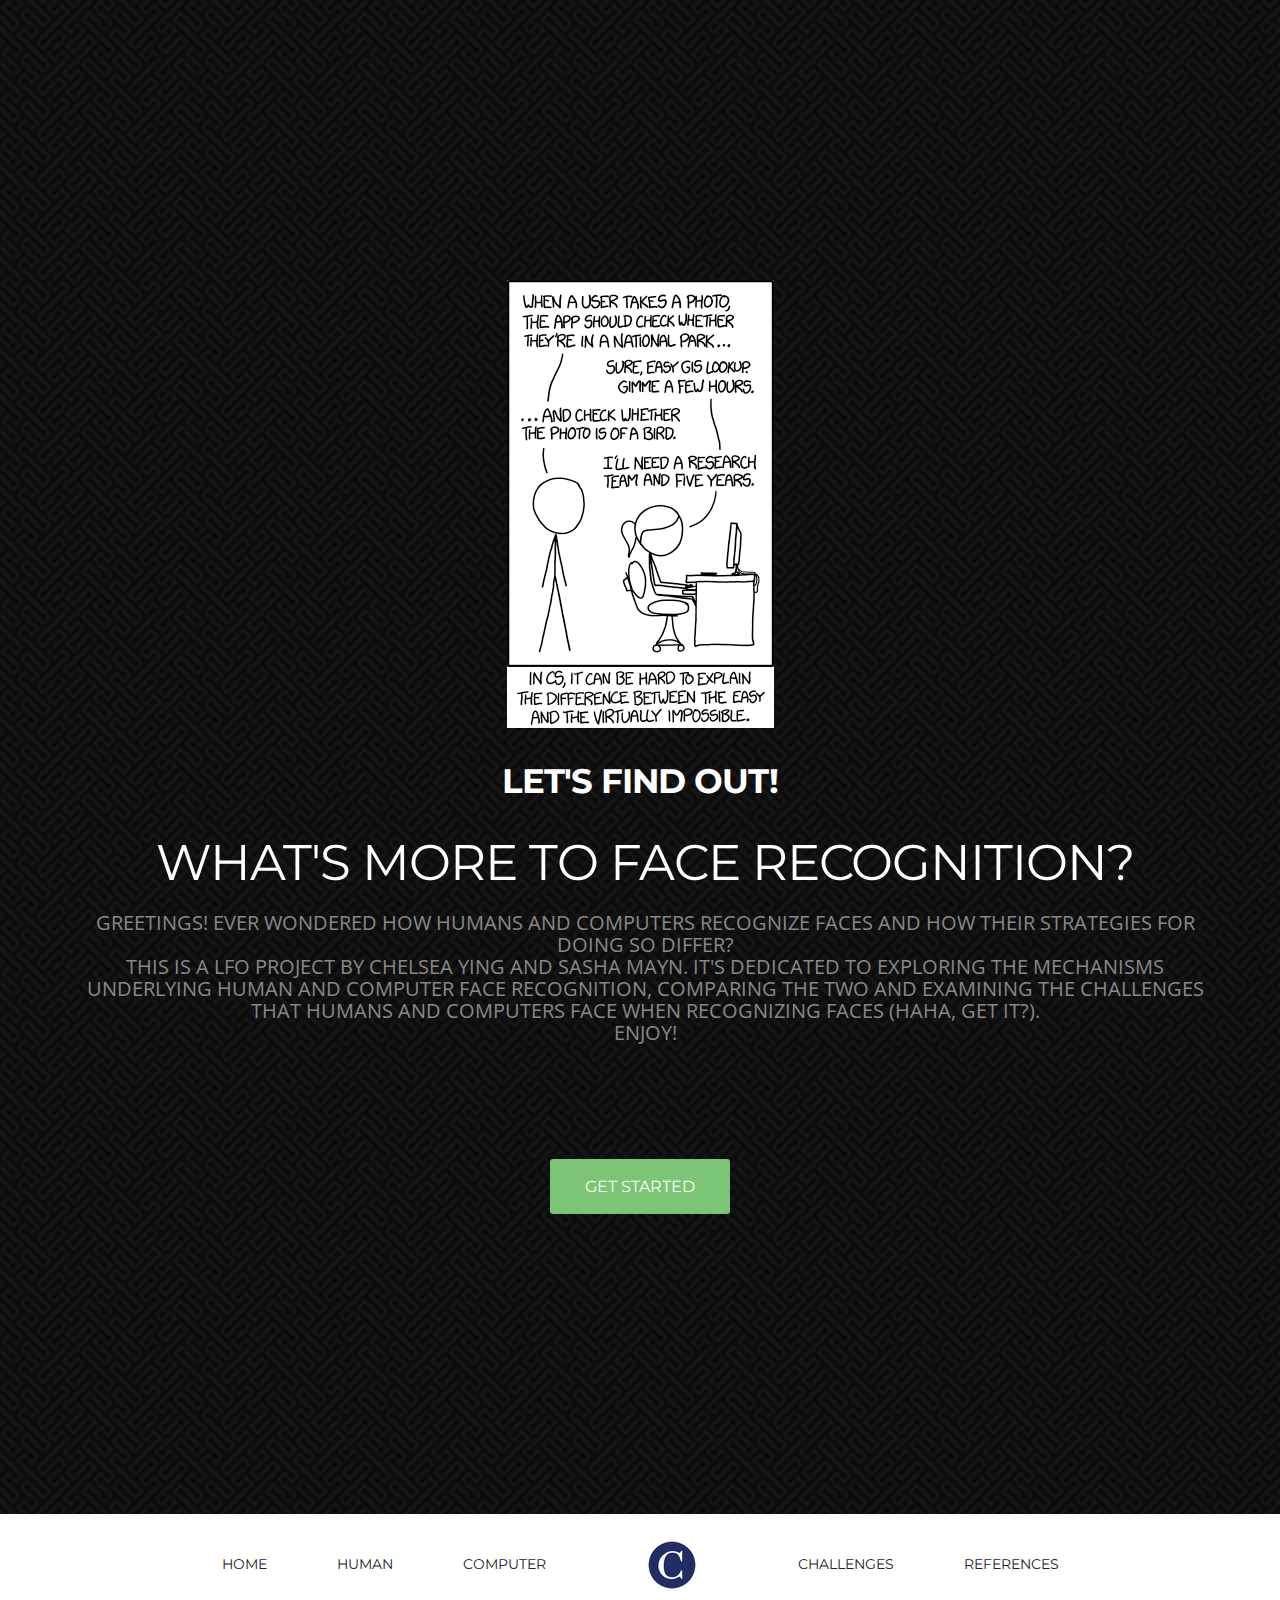
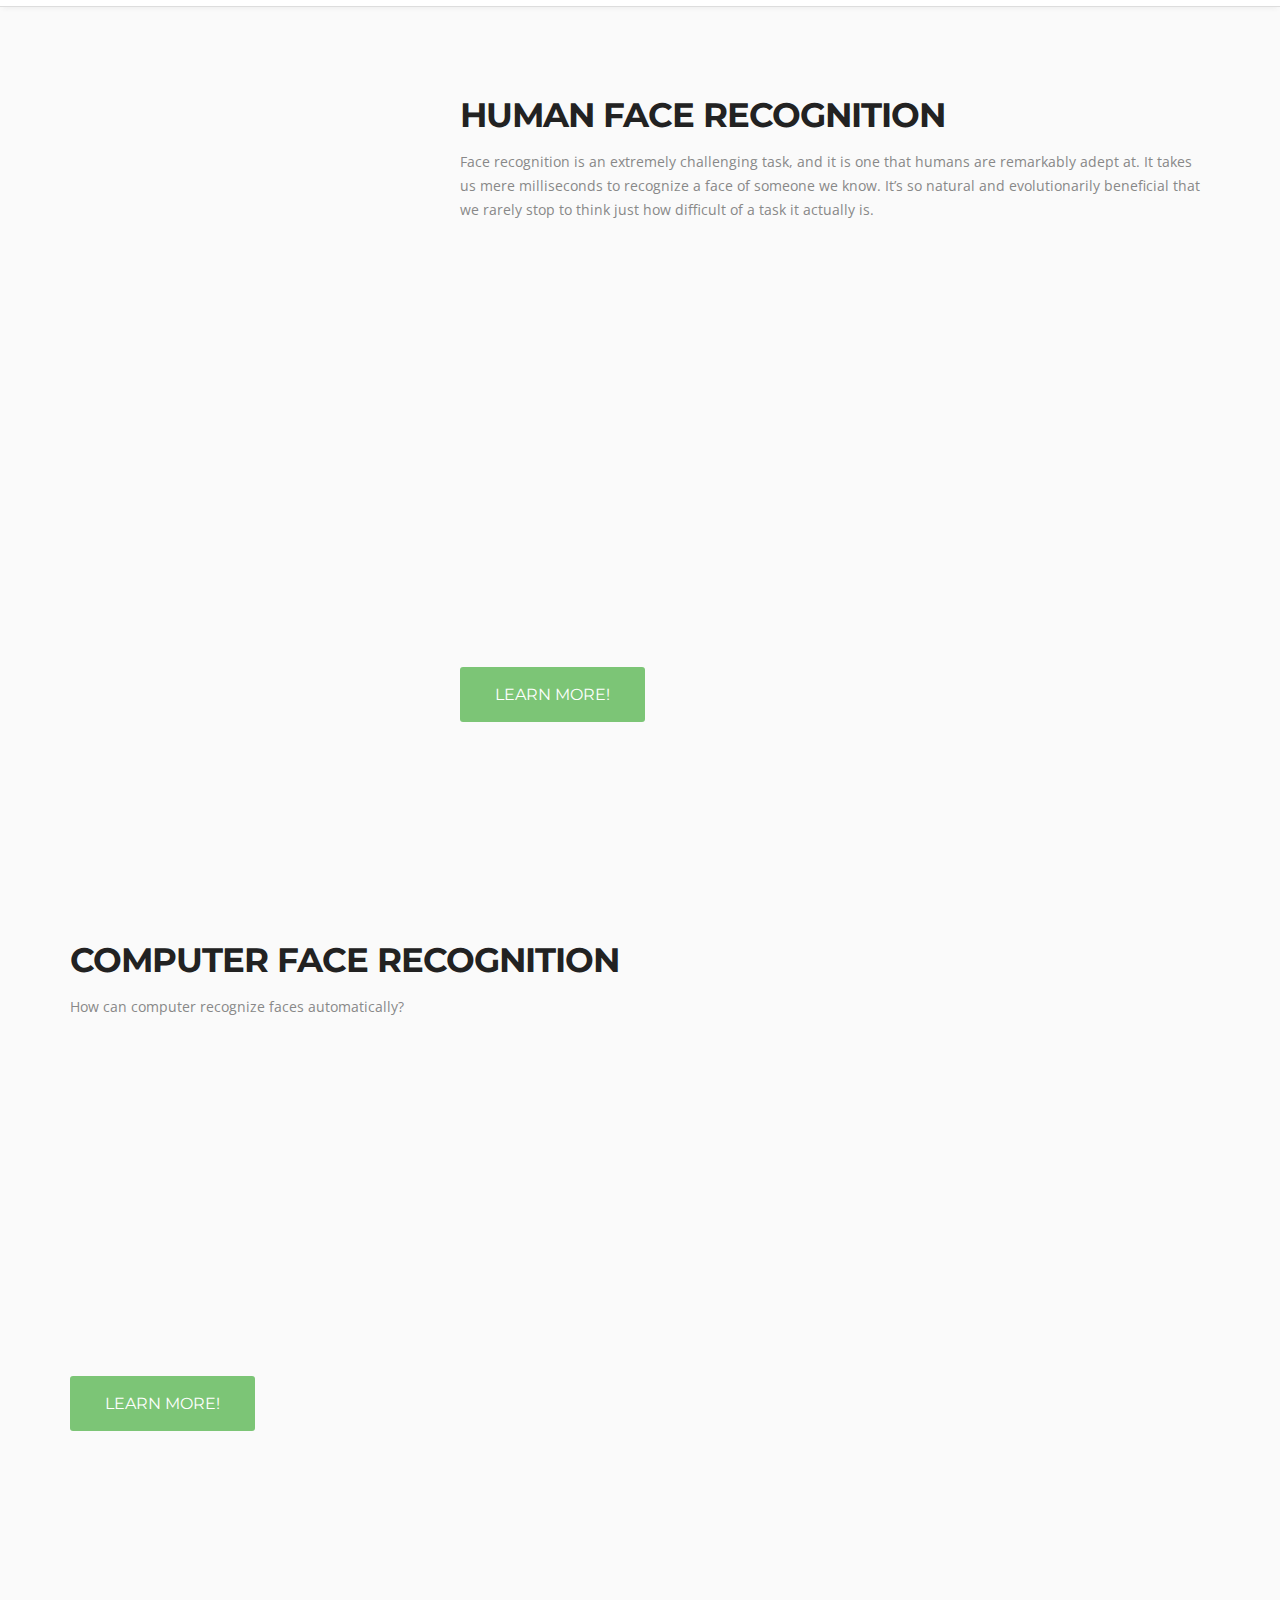
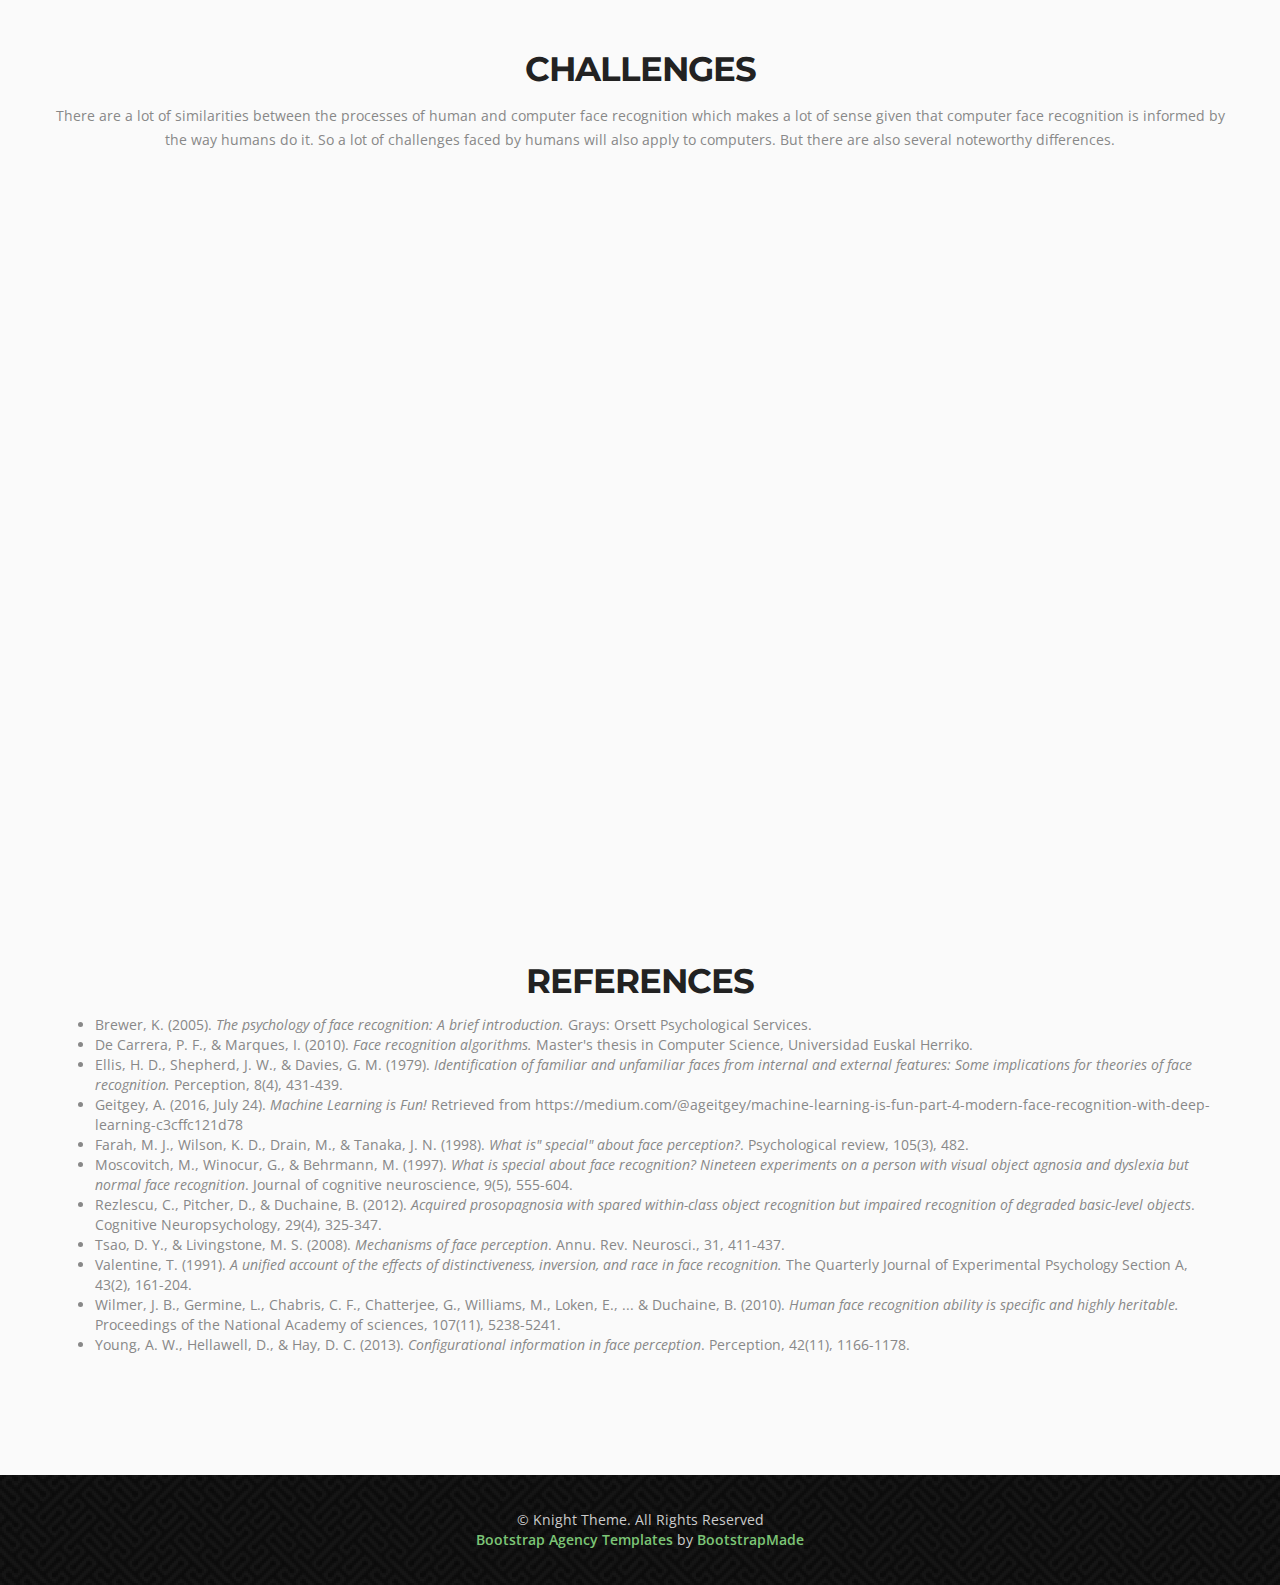
<file: index.html>
<!doctype html>
<html>

<head>
	<meta charset="utf-8">
	<meta name="viewport" content="width=device-width, maximum-scale=1">

	<title>LFO! - Face Recognition</title>
	<link rel="icon" href="favicon.png" type="image/png">
	<link rel="shortcut icon" href="favicon.ico" type="img/x-icon">

	<link href='https://fonts.googleapis.com/css?family=Montserrat:400,700' rel='stylesheet' type='text/css'>
	<link href='https://fonts.googleapis.com/css?family=Open+Sans:400,300,800italic,700italic,600italic,400italic,300italic,800,700,600' rel='stylesheet' type='text/css'>

	<link href="css/bootstrap.css" rel="stylesheet" type="text/css">
	<link href="css/style.css" rel="stylesheet" type="text/css">
	<link href="css/font-awesome.css" rel="stylesheet" type="text/css">
	<link href="css/responsive.css" rel="stylesheet" type="text/css">
	<link href="css/magnific-popup.css" rel="stylesheet" type="text/css">
	<link href="css/animate.css" rel="stylesheet" type="text/css">

	<script type="text/javascript" src="js/jquery.1.8.3.min.js"></script>
	<script type="text/javascript" src="js/bootstrap.js"></script>
	<script type="text/javascript" src="js/jquery-scrolltofixed.js"></script>
	<script type="text/javascript" src="js/jquery.easing.1.3.js"></script>
	<script type="text/javascript" src="js/jquery.isotope.js"></script>
	<script type="text/javascript" src="js/wow.js"></script>
	<script type="text/javascript" src="js/classie.js"></script>
	<script type="text/javascript" src="js/magnific-popup.js"></script>
	<script src="contactform/contactform.js"></script>

	<!-- =======================================================
    Theme Name: Knight
    Theme URL: https://bootstrapmade.com/knight-free-bootstrap-theme/
    Author: BootstrapMade
    Author URL: https://bootstrapmade.com
	======================================================= -->

</head>

<body>
	<header class="header" id="header">
		<!--header-start-->
		<div class="container">
			<figure class="logo animated fadeInDown delay-07s" style="">
				<a href="#"><img src="img/tasks.png" alt=""></a>
			</figure>
			<h2 class="animated fadeInDown delay-07s" style="color: white;">Let's Find Out!</h2>
			<ul class="we-create animated fadeInUp delay-1s">
				<li><h1>What's more to face recognition?</h1></li><br>
				<li><h6 class="animated fadeInDown delay-07s" style="font-size: 20px;">Greetings! Ever wondered how humans and computers recognize faces and how their strategies for doing so differ?<br>
				This is a LFO project by Chelsea Ying and Sasha Mayn. It's dedicated to exploring the mechanisms underlying human and computer face recognition, comparing the two and examining the challenges that humans and computers face when recognizing faces (haha, get it?).<br> Enjoy!</h2></li>
			</ul>
			<a class="link animated fadeInUp delay-1s servicelink" href="#human">Get Started</a>
		</div>
	</header>
	
	<!--header-end-->
	
<nav class="main-nav-outer" id="test">
		<!--main-nav-start-->
		<div class="container">
			<ul class="main-nav">
				<li><a href="#header">Home</a></li>
				<li><a href="#human">Human</a></li>
				<li><a href="#computer">Computer</a></li>
				<li class="small-logo"><a href="#header"><img src="favicon.png" alt=""></a></li>
				<li><a href="#challenges">Challenges</a></li>
				<li><a href="#references">References</a></li>				
			</ul>
			<a class="res-nav_click" href="#"><i class="fa fa-bars"></i></a>
		</div>
</nav>
	<!--main-nav-end-->

		<section class="main-section alabaster" id="human">
		<!--main-section alabaster-start-->
		<div class="container">
			<div class="row">
				<figure class="col-lg-4 col-sm-3 wow fadeInLeft">
					<img src="img/human-eye.png" alt="">
				</figure>
				<div class="col-lg-8 col-sm-9 featured-work">
					<h2>Human Face Recognition</h2>
					<P class="padding-b">Face recognition is an extremely challenging task, and it is one that humans are remarkably adept at. It takes us mere milliseconds to recognize a face of someone we know. It’s so natural and evolutionarily beneficial that we rarely stop to think just how difficult of a task it actually is.

<br />
</P>
					<div class="featured-box">
						<div class="featured-box-col1 wow fadeInRight delay-02s">
							<i class="fa fa-gear"></i>
						</div>
						<div class="featured-box-col2 wow fadeInRight delay-02s">
							<h3>mechanisms of face recognition</h3>
							<p>Face recognition shares mechanisms with other types of visual recognition such as object and scene recognition, while others are specific to recognizing faces. </p>
						</div>
					</div>
					<div class="featured-box">
						<div class="featured-box-col1 wow fadeInRight delay-02s">
							<i class="fa fa-child"></i>
						</div>
						<div class="featured-box-col2 wow fadeInRight delay-02s">
							<h3>what is easy? what is hard?</h3>
							<p>A wide variety of studies explored the limits and challenges of human face recognition. It is easy for us to recognize an upright face but a lot harder to recognize a face that is upside down. Additionally, we perform poorly when asked to recognize a person based on some of their features (e.g., top half of their face.) </p>
						</div>
					</div>
					<div class="featured-box">
						<div class="featured-box-col1 wow fadeInRight delay-04s">
							<i class="fa fa-ellipsis-v"></i>
						</div>
						<div class="featured-box-col2 wow fadeInRight delay-04s">
							<h3>stages of human face recognition</h3>
							<p>According to Tsao&Livingstone, faces recognition face be divided into three stages: detection, measurement/categorization, and identification </p>
						</div>
					</div>
					<div class="featured-box">
						<div class="featured-box-col1 wow fadeInRight delay-06s">
							<i class="fa fa-users"></i>
						</div>
						<div class="featured-box-col2 wow fadeInRight delay-06s">
							<h3>individual differences</h3>
							<p>People differ vastly in their ability to recognize faces, from prosopagnosiacs to superrecognizers. Similarly, some faces are a lot easier to recognize than others</p>
						</div>
					</div>
					<a class="link animated fadeInUp delay-1s servicelink" href="human.html">Learn More!</a>
				</div>
			</div>
		</div>
	</section>
	<!--main-section alabaster-end-->

	<section class="main-section alabaster" id="computer">
		<!--main-section alabaster-start-->
		<div class="container">
			<div class="row">
				<div class="col-lg-8 col-sm-9 featured-work">
					<h2>Computer Face Recognition</h2>
					<P class="padding-b">How can computer recognize faces automatically? </P>
					<div class="featured-box">
						<div class="featured-box-col1 wow fadeInRight delay-02s">
							<i class="fa fa-picture-o"></i>
						</div>
						<div class="featured-box-col2 wow fadeInRight delay-02s">
							<h3>What is computer's "bottom-up stimulus"?</h3>
							<p>Pixels! And they are just numbers!</p>
						</div>
					</div>
					<div class="featured-box">
						<div class="featured-box-col1 wow fadeInRight delay-04s">
							<i class="fa fa-id-badge"></i>
						</div>
						<div class="featured-box-col2 wow fadeInRight delay-04s">
							<h3>Face Detection</h3>
							<p>Computers have to figure which pixels are faces and which are noise. </p>
						</div>
					</div>
					<div class="featured-box">
						<div class="featured-box-col1 wow fadeInRight delay-06s">
							<i class="fa fa-filter"></i>
						</div>
						<div class="featured-box-col2 wow fadeInRight delay-06s">
							<h3>Feature Extraction</h3>
							<p>This is the procedure of extracting relevant information from a face image to retain the most valuable knowledge about the face while keeping size of information manageable to process by the computer.</p>
						</div>
					</div>
					<div class="featured-box">
						<div class="featured-box-col1 wow fadeInRight delay-08s">
							<i class="fa fa-sitemap"></i>
						</div>
						<div class="featured-box-col2 wow fadeInRight delay-08s">
							<h3>Face Classification/Recognition</h3>
							<p>With the labels of a set known faces, computers use a variety of approaches to determine which person a new face belongs to.</p>
						</div>
					</div>
					<a class="link animated fadeInUp delay-06s servicelink" href="computer.html">Learn More!</a>
				</div>
				<figure class="col-lg-4 col-sm-3 wow fadeInLeft">
					<img src="img/computer-vision.jpg" alt="">
				</figure>
			</div>
		</div>
	</section>
	<!--main-section alabaster-end-->


	<section class="main-section alabaster" id="challenges">
		<!--main-section alabaster-start-->
		<div class="container">
			<div class="row" style="text-align: center;">
				<h2>Challenges</h2>
				<P class="padding-b">There are a lot of similarities between the processes of human and computer face recognition which makes a lot of sense given that computer face recognition is informed by the way humans do it. So a lot of challenges faced by humans will also apply to computers. But there are also several noteworthy differences.
				<br> </P>
			</div>
			<div class="row">
				<h1></h1>
			</div>
			<div class="row">
				<div class="col-lg-4 col-sm-4 wow fadeInLeft">
					<h2 style="text-align: center;">Human</h2>
					<div class="featured-box-col1 wow fadeInLeft delay-02s">
							<i class="fa fa-square-o"></i>
						</div>
						<div class="featured-box-col2 wow fadeInLeft delay-02s">
							<h3>Orientation</h3>
							<p>We are used to faces being presented to us in a very specific way - that is, upright. It has been repeatedly shown that people's face recognition ability suffers greatly when the face is presented upside down. For a computer, however, that would make no difference since the relationship between pixels in the image will remain the same.</p>
					</div>
				</div>
				<div class="col-lg-4 col-sm-4 wow fadeInRight">
					<h2>Computer</h2>
					<div class="featured-box">
						<div class="featured-box-col1 wow fadeInRight delay-02s">
							<i class="fa fa-square-o"></i>
						</div>
						<div class="featured-box-col2 wow fadeInRight delay-02s">
							<h3>Optical technology</h3>
							<p>A face recognition system should be aware of the format in which the input images are provided. There are different cameras, with different features, different weaknesses and problems. Usually, most of the recognition processes involve a preprocessing step that deals with this problem.</p>
						</div>
					</div>
					<div class="featured-box">
						<div class="featured-box-col1 wow fadeInRight delay-02s">
							<i class="fa fa-square-o"></i>
						</div>
						<div class="featured-box-col2 wow fadeInRight delay-02s">
							<h3>Expression</h3>
							<p>Facial expression is another variability provider. Several algorithms don’t deal with this problem in a explicit way, but they show a good performance when different facial expressions are present. On the other hand, the addition of expression variability to pose and illumination problems can become a real impediment for accurate face recognition. </p>
						</div>
					</div>
					<div class="featured-box">
						<div class="featured-box-col1 wow fadeInRight delay-02s">
							<i class="fa fa-square-o"></i>
						</div>
						<div class="featured-box-col2 wow fadeInRight delay-02s">
							<h3>Algorithm concern</h3>
							<p>Speed, Memory Usage, Scalability, Automatism, Portability.</p>
						</div>
					</div>			
				</div>
			<div class="col-lg-4 col-sm-4 wow fadeInRight">
					<h2>Both</h2>
					<div class="featured-box">
						<div class="featured-box-col1 wow fadeInRight delay-02s">
							<i class="fa fa-square-o"></i>
						</div>
						<div class="featured-box-col2 wow fadeInRight delay-02s">
							<h3>Visual similarity</h3>
							<p>You may argue that people you know well look nothing alike but in reality we all have roughly the same facial features that are organized in the same way.</p>
						</div>
					</div>
					<div class="featured-box">
						<div class="featured-box-col1 wow fadeInRight delay-02s">
							<i class="fa fa-square-o"></i>
						</div>
						<div class="featured-box-col2 wow fadeInRight delay-02s">
							<h3>Lighting conditions and angles</h3>
							<p>We encounter faces in <b>various lighting conditions</b> and from <b>different angles</b> which means that different information about a face is available to us every time. </p>
						</div>
					</div>
					<div class="featured-box">
						<div class="featured-box-col1 wow fadeInRight delay-02s">
							<i class="fa fa-square-o"></i>
						</div>
						<div class="featured-box-col2 wow fadeInRight delay-02s">
							<h3>Occlusion & Constant Change</h3>
							<p>People’s faces <b>constantly change</b>: people age, apply makeup, wear hats and beards, and yet we usually have no trouble recognizing a person we have not seen in years.</p>
						</div>
					</div>
			
				</div>

			</div>
		</div>
	</section>
	<!--main-section alabaster-end-->

	<section class="main-section alabaster" id="references">
		<!--main-section alabaster-start-->
		<div class="container">
			<div class="row">
				<div class="col-lg-12 col-sm-12">
					<h2>References</h2>
					<P class="padding-b"></P>
				</div>
				<div class="row">
				<div class="col-lg-12 col-sm-12">
					<ul>
						<li>Brewer, K. (2005). <i>The psychology of face recognition: A brief introduction.</i> Grays: Orsett Psychological Services.</li>
						<li>De Carrera, P. F., & Marques, I. (2010). <i>Face recognition algorithms.</i> Master's thesis in Computer Science, Universidad Euskal Herriko.</li>
						<li>Ellis, H. D., Shepherd, J. W., & Davies, G. M. (1979). <i>Identification of familiar and unfamiliar faces from internal and external features: Some implications for theories of face recognition.</i> Perception, 8(4), 431-439.</li>
						<li>Geitgey, A. (2016, July 24). <i>Machine Learning is Fun!</i> Retrieved from https://medium.com/@ageitgey/machine-learning-is-fun-part-4-modern-face-recognition-with-deep-learning-c3cffc121d78</li>
						<li>Farah, M. J., Wilson, K. D., Drain, M., & Tanaka, J. N. (1998). <i>What is" special" about face perception?</i>. Psychological review, 105(3), 482.</li>
						<li>Moscovitch, M., Winocur, G., & Behrmann, M. (1997). <i>What is special about face recognition? Nineteen experiments on a person with visual object agnosia and dyslexia but normal face recognition</i>. Journal of cognitive neuroscience, 9(5), 555-604.</li>
						<li>Rezlescu, C., Pitcher, D., & Duchaine, B. (2012). <i>Acquired prosopagnosia with spared within-class object recognition but impaired recognition of degraded basic-level objects</i>. Cognitive Neuropsychology, 29(4), 325-347.</li>
						<li>Tsao, D. Y., & Livingstone, M. S. (2008). <i>Mechanisms of face perception</i>. Annu. Rev. Neurosci., 31, 411-437.</li>
						<li>Valentine, T. (1991). <i>A unified account of the effects of distinctiveness, inversion, and race in face recognition.</i> The Quarterly Journal of Experimental Psychology Section A, 43(2), 161-204.</li>
						<li>Wilmer, J. B., Germine, L., Chabris, C. F., Chatterjee, G., Williams, M., Loken, E., ... & Duchaine, B. (2010). <i>Human face recognition ability is specific and highly heritable.</i> Proceedings of the National Academy of sciences, 107(11), 5238-5241.</li>
						<li>Young, A. W., Hellawell, D., & Hay, D. C. (2013). <i>Configurational information in face perception</i>. Perception, 42(11), 1166-1178.</li>



					</ul>
				</div>
			</div>
			</div>
		</div>
	</section>
	<!--main-section alabaster-end-->

	
	<footer class="footer">
		<div class="container">
			<span class="copyright">&copy; Knight Theme. All Rights Reserved</span>
			<div class="credits">
				<!--
          All the links in the footer should remain intact.
          You can delete the links only if you purchased the pro version.
          Licensing information: https://bootstrapmade.com/license/
          Purchase the pro version with working PHP/AJAX contact form: https://bootstrapmade.com/buy/?theme=Knight
        -->
				<a href="https://bootstrapmade.com/bootstrap-agency-templates/">Bootstrap Agency Templates</a> by <a href="https://bootstrapmade.com/">BootstrapMade</a>
			</div>
		</div>
	</footer>


	<script type="text/javascript">
		$(document).ready(function(e) {

			$('#test').scrollToFixed();
			$('.res-nav_click').click(function() {
				$('.main-nav').slideToggle();
				return false

			});

      $('.Portfolio-box').magnificPopup({
        delegate: 'a',
        type: 'image'
      });

		});
	</script>

	<script>
		wow = new WOW({
			animateClass: 'animated',
			offset: 100
		});
		wow.init();
	</script>


	<script type="text/javascript">
		$(window).load(function() {

			$('.main-nav li a, .servicelink').bind('click', function(event) {
				var $anchor = $(this);

				$('html, body').stop().animate({
					scrollTop: $($anchor.attr('href')).offset().top - 102
				}, 1500, 'easeInOutExpo');
				/*
				if you don't want to use the easing effects:
				$('html, body').stop().animate({
					scrollTop: $($anchor.attr('href')).offset().top
				}, 1000);
				*/
				if ($(window).width() < 768) {
					$('.main-nav').hide();
				}
				event.preventDefault();
			});
		})
	</script>

	<script type="text/javascript">
		$(window).load(function() {


			var $container = $('.portfolioContainer'),
				$body = $('body'),
				colW = 375,
				columns = null;


			$container.isotope({
				// disable window resizing
				resizable: true,
				masonry: {
					columnWidth: colW
				}
			});

			$(window).smartresize(function() {
				// check if columns has changed
				var currentColumns = Math.floor(($body.width() - 30) / colW);
				if (currentColumns !== columns) {
					// set new column count
					columns = currentColumns;
					// apply width to container manually, then trigger relayout
					$container.width(columns * colW)
						.isotope('reLayout');
				}

			}).smartresize(); // trigger resize to set container width
			$('.portfolioFilter a').click(function() {
				$('.portfolioFilter .current').removeClass('current');
				$(this).addClass('current');

				var selector = $(this).attr('data-filter');
				$container.isotope({

					filter: selector,
				});
				return false;
			});

		});
	</script>

</body>

</html>
</file>
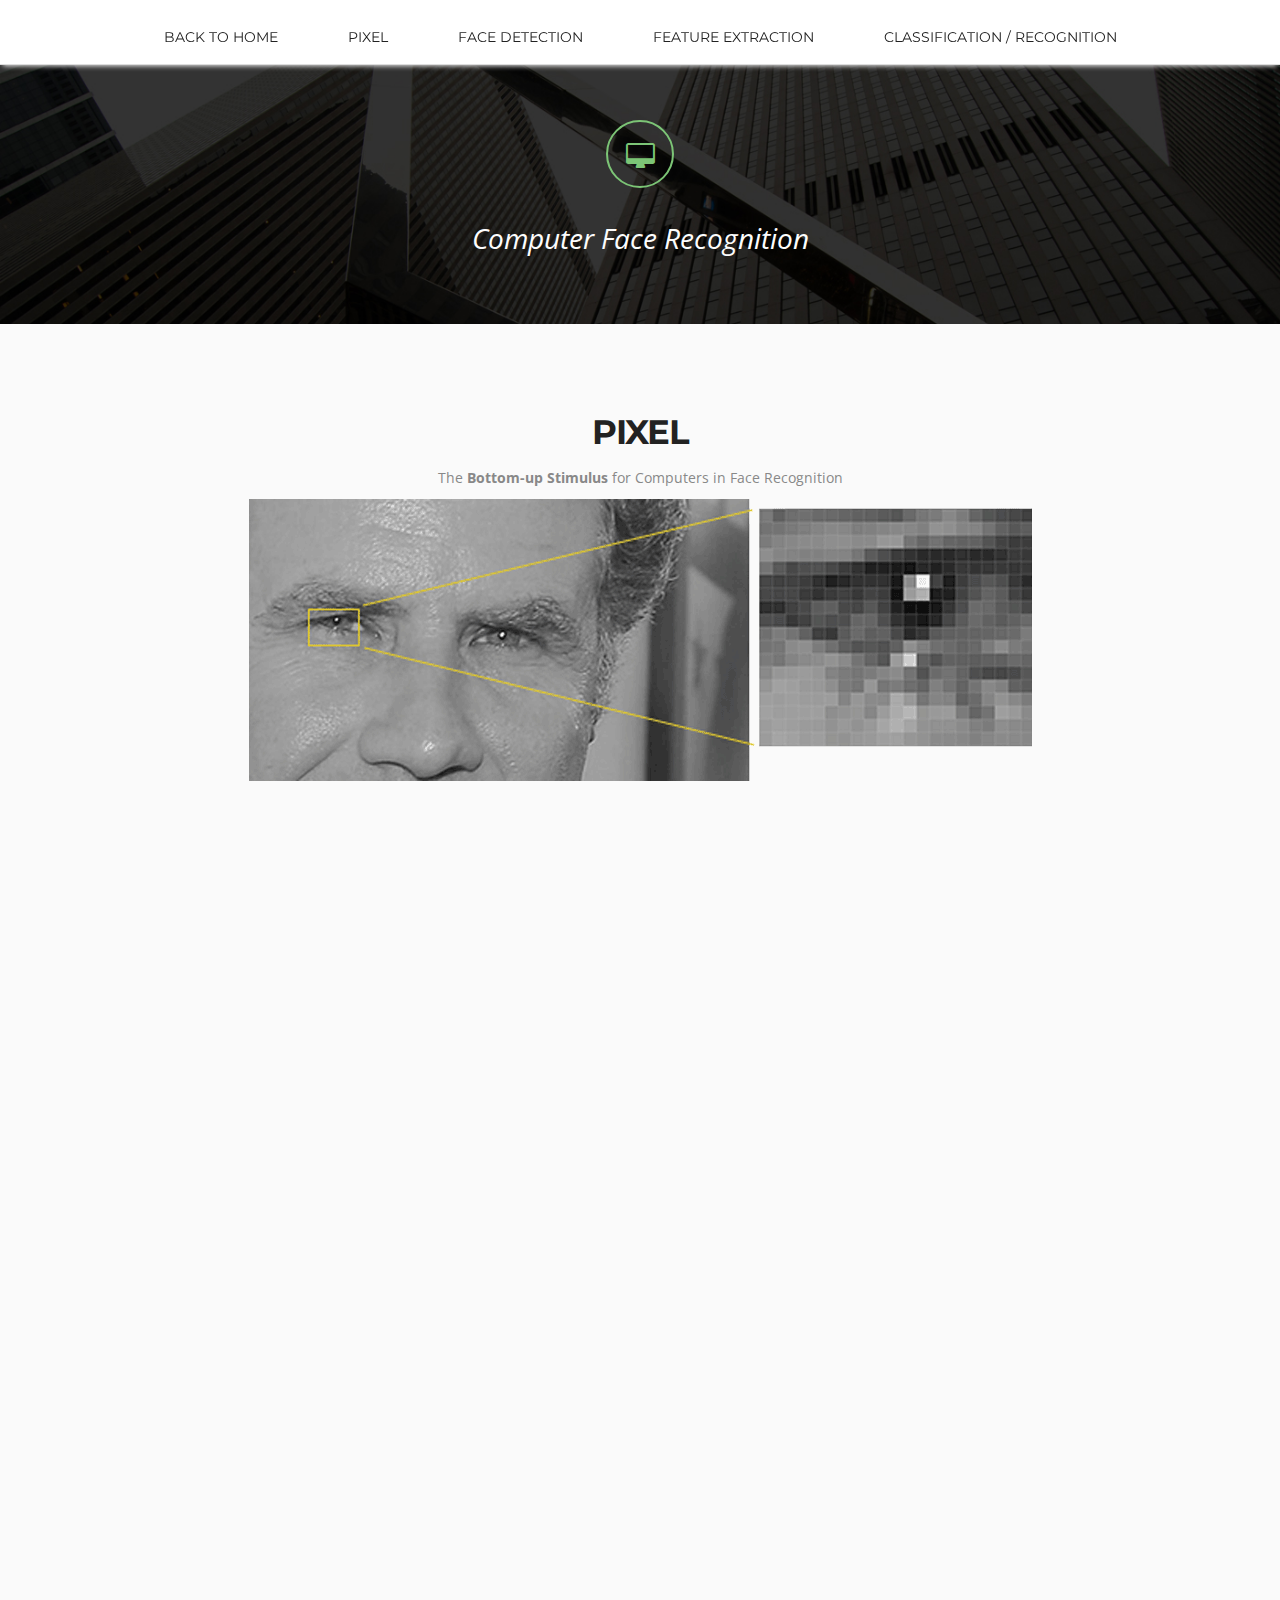
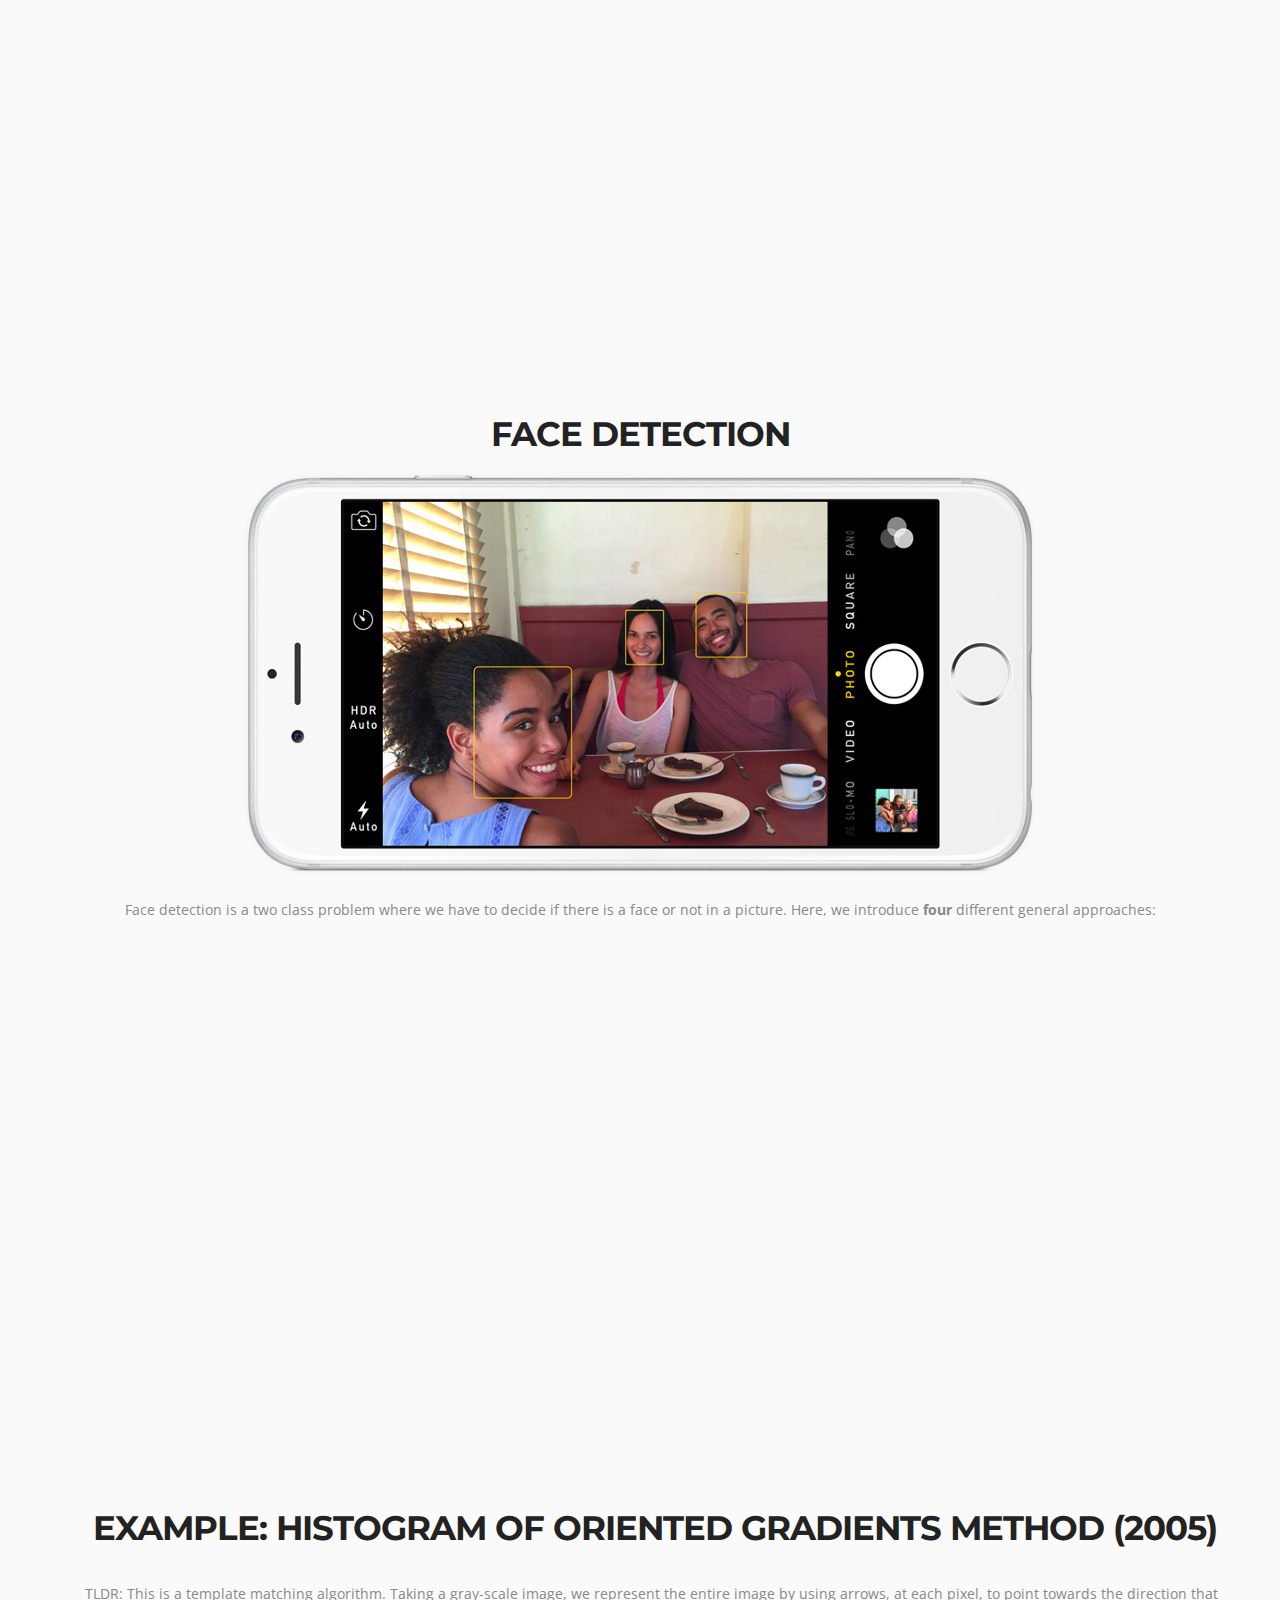
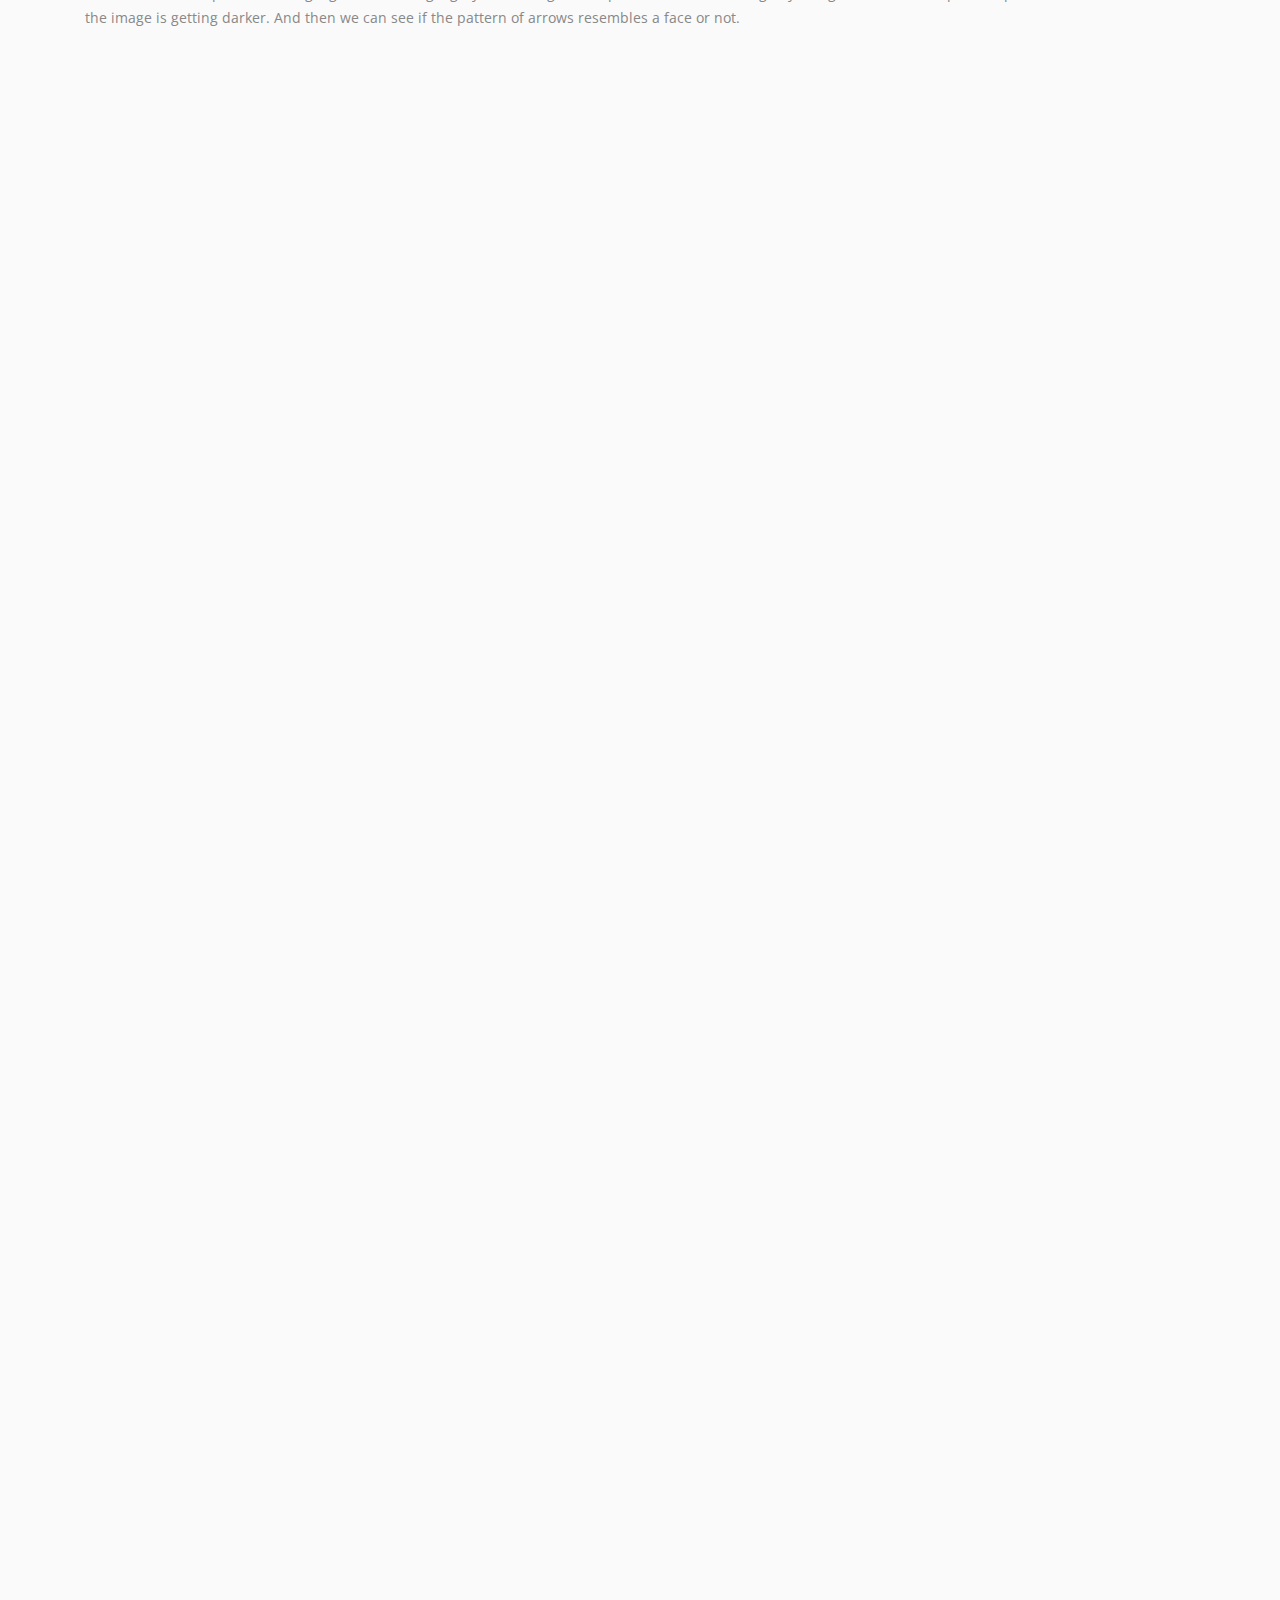
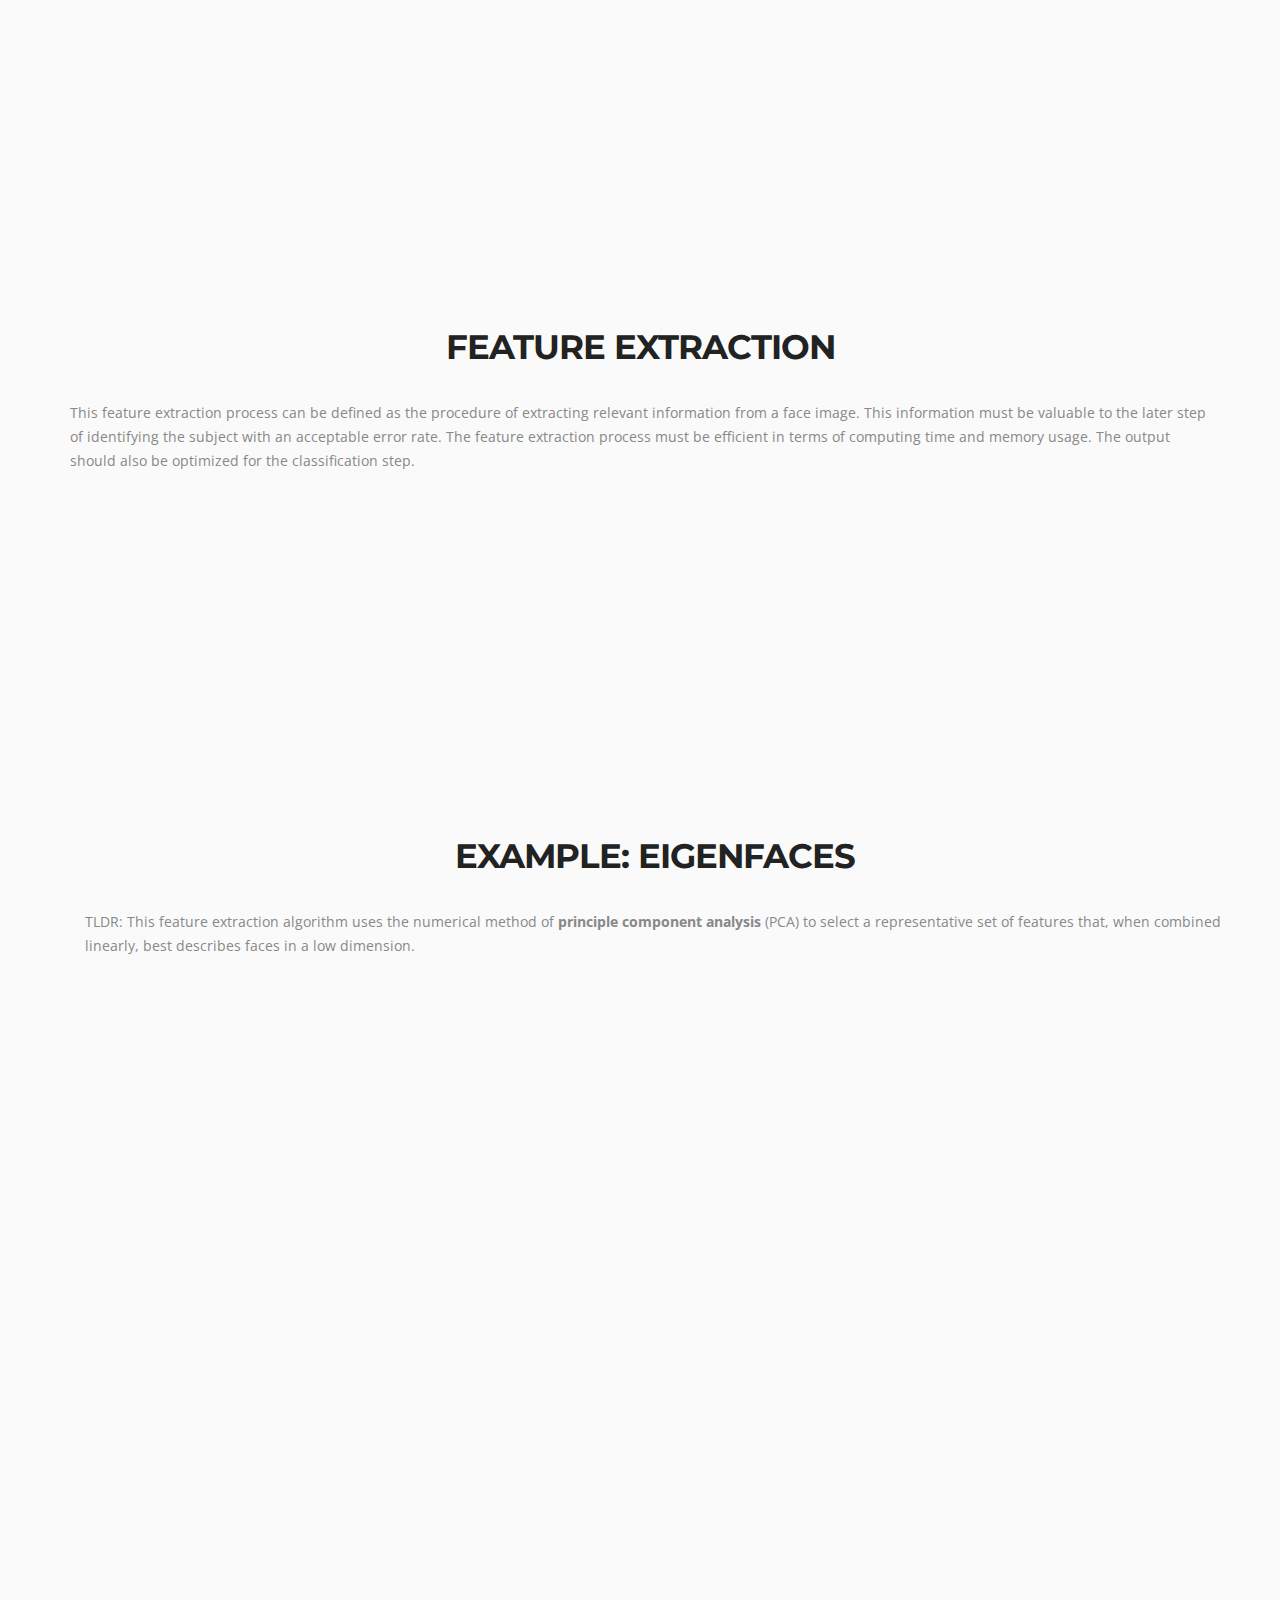
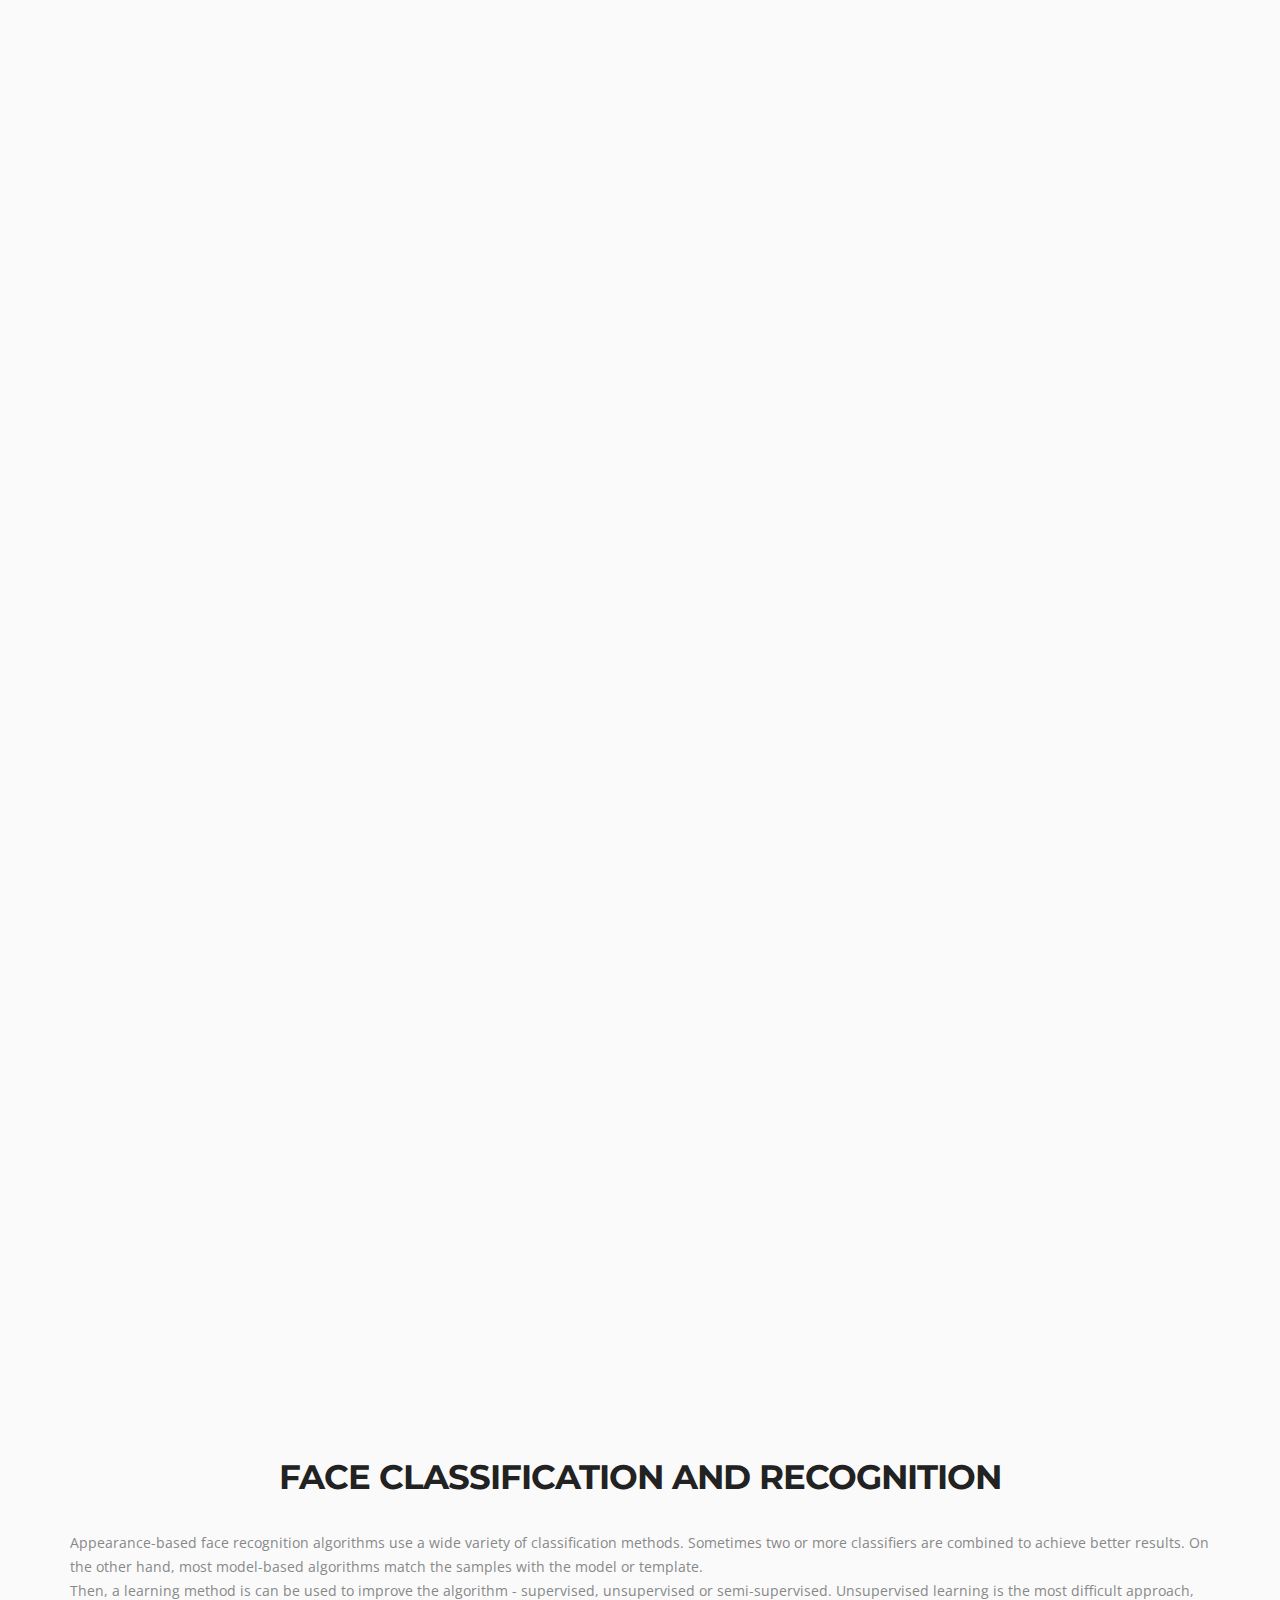
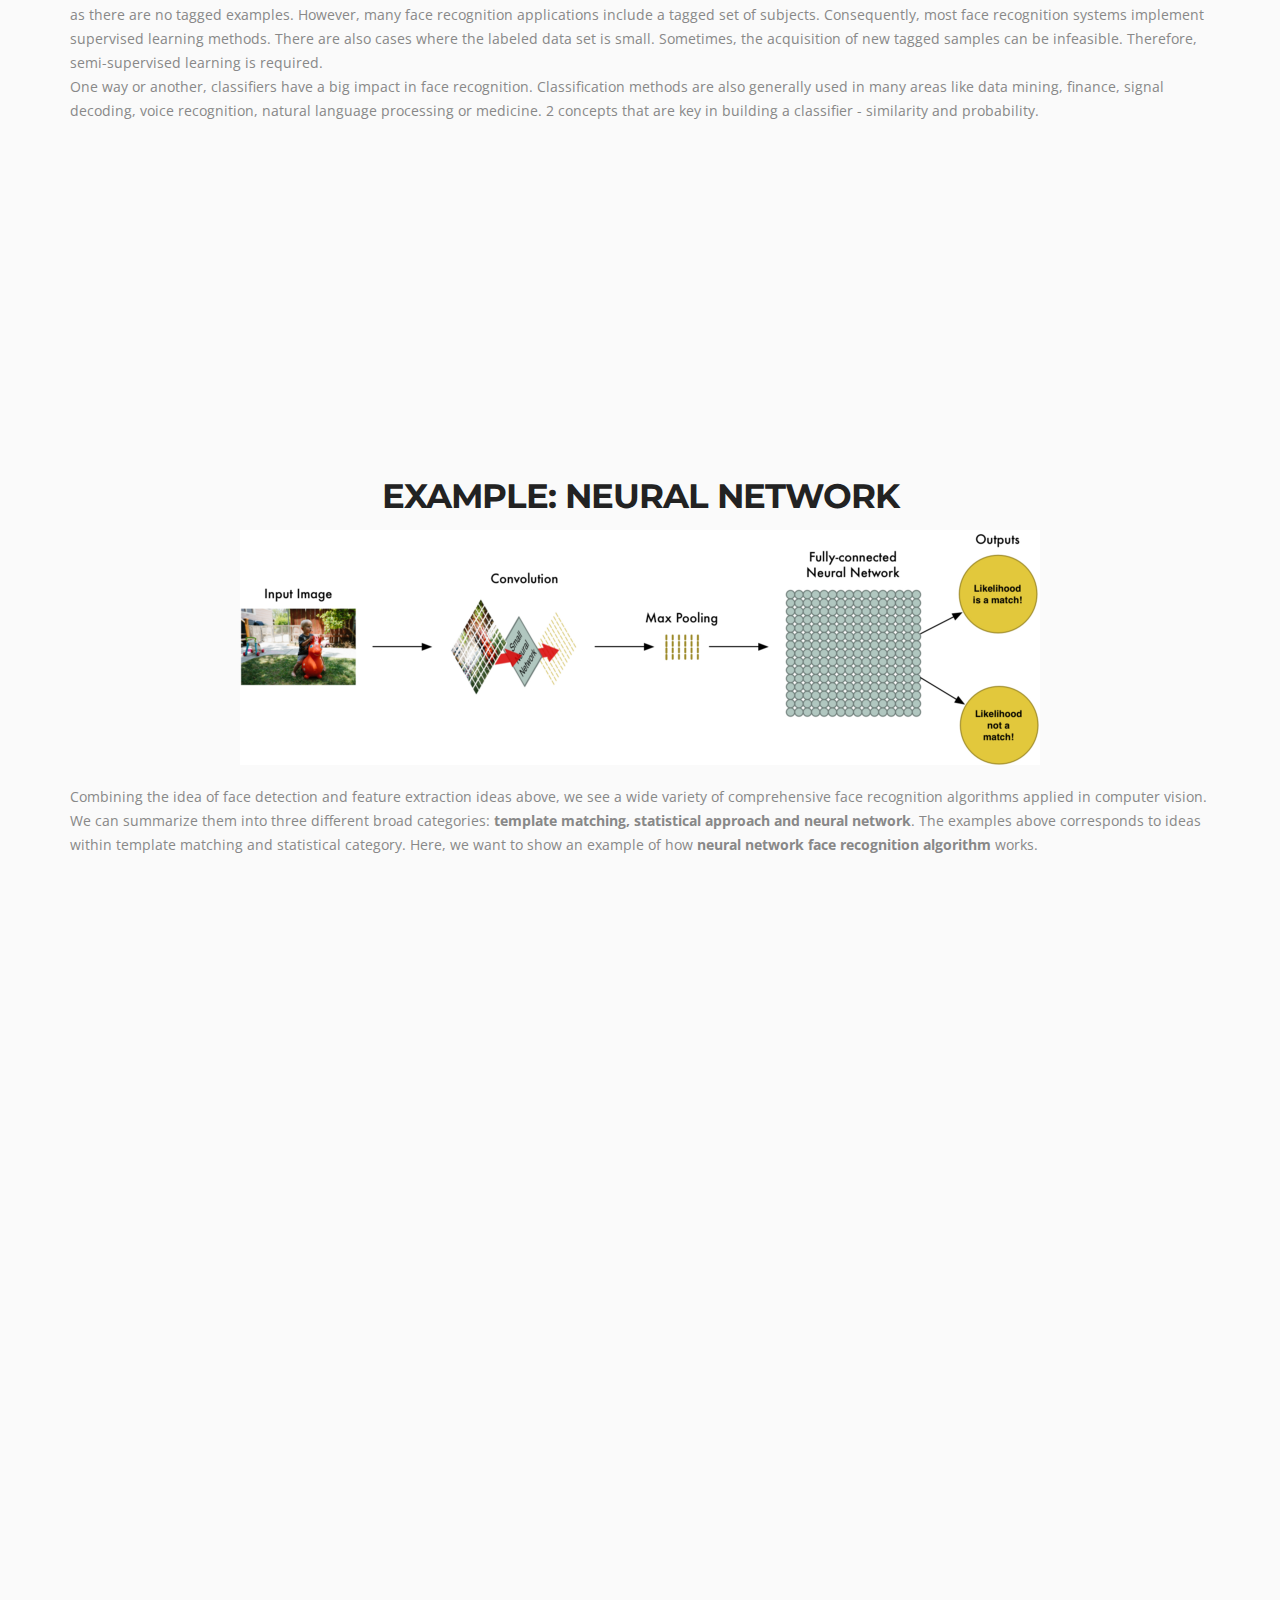
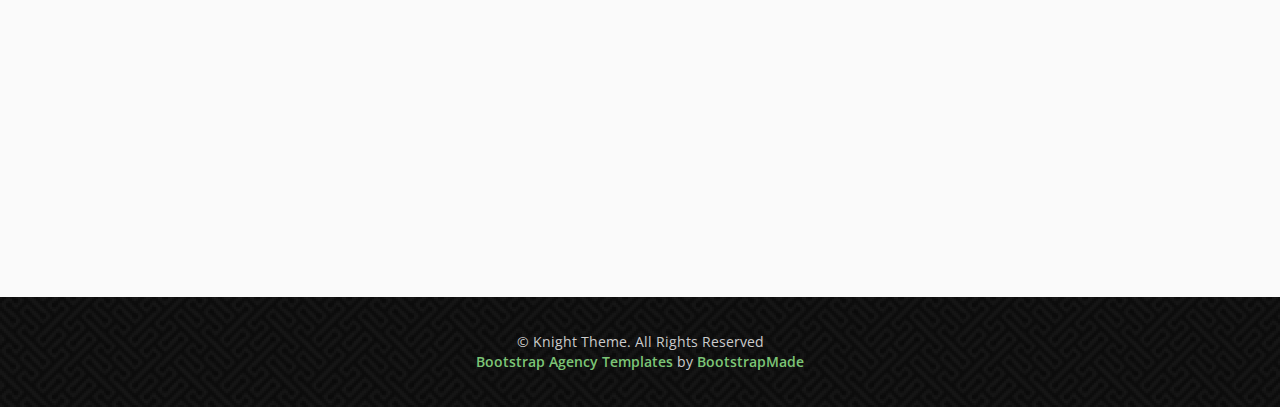
<file: computer.html>
<!doctype html>
<html>

<head>
	<meta charset="utf-8">
	<meta name="viewport" content="width=device-width, maximum-scale=1">

	<title>LFO! - Face Recognition</title>
	<link rel="icon" href="favicon.png" type="image/png">
	<link rel="shortcut icon" href="favicon.ico" type="img/x-icon">

	<link href='https://fonts.googleapis.com/css?family=Montserrat:400,700' rel='stylesheet' type='text/css'>
	<link href='https://fonts.googleapis.com/css?family=Open+Sans:400,300,800italic,700italic,600italic,400italic,300italic,800,700,600' rel='stylesheet' type='text/css'>

	<link href="css/bootstrap.css" rel="stylesheet" type="text/css">
	<link href="css/style.css" rel="stylesheet" type="text/css">
	<link href="css/font-awesome.css" rel="stylesheet" type="text/css">
	<link href="css/responsive.css" rel="stylesheet" type="text/css">
	<link href="css/magnific-popup.css" rel="stylesheet" type="text/css">
	<link href="css/animate.css" rel="stylesheet" type="text/css">

	<script type="text/javascript" src="js/jquery.1.8.3.min.js"></script>
	<script type="text/javascript" src="js/bootstrap.js"></script>
	<script type="text/javascript" src="js/jquery-scrolltofixed.js"></script>
	<script type="text/javascript" src="js/jquery.easing.1.3.js"></script>
	<script type="text/javascript" src="js/jquery.isotope.js"></script>
	<script type="text/javascript" src="js/wow.js"></script>
	<script type="text/javascript" src="js/classie.js"></script>
	<script type="text/javascript" src="js/magnific-popup.js"></script>
	<script src="contactform/contactform.js"></script>

	<!-- =======================================================
    Theme Name: Knight
    Theme URL: https://bootstrapmade.com/knight-free-bootstrap-theme/
    Author: BootstrapMade
    Author URL: https://bootstrapmade.com
	======================================================= -->

</head>

<body>
	<nav class="main-nav-outer" id="test">
		<!--main-nav-start-->
		<div class="container">
			<ul class="main-nav">
				<li><a href="index.html#computer">Back to Home</a></li>
				<li><a href="#pixel">Pixel</a></li>
				<li><a href="#detection">Face Detection</a></li>
				<li><a href="#extraction">Feature Extraction</a></li>
				<li><a href="#recognition">Classification / Recognition</a></li>
			</ul>
			<a class="res-nav_click" href="#"><i class="fa fa-bars"></i></a>
		</div>
	</nav>
	<!--main-nav-end-->

	<section class="main-section client-part" id="client">
		<!--main-section client-part-start-->
		<div class="container">
			<b class="quote-right wow fadeInDown delay-03"><i class="fa fa-desktop"></i></b>
			<div class="row">
				<div class="col-lg-12">
					<p class="client-part-haead wow fadeInDown delay-05">Computer Face Recognition</p>
				</div>
			</div>
		</div>
	</section>
	<!--main-section client-part-end-->

	<section class="main-section alabaster" id="pixel">
		<!--main-section alabaster-start-->
		<div class="container">
			<div class="row">
				<div class="col-lg-12 col-sm-12 featured-work" style="text-align: center;">
					<h2 style="text-align: center;">Pixel</h2>
					<P>The <b>Bottom-up Stimulus</b> for Computers in Face Recognition</P>
					<figure class="col-lg-12 col-sm-12 fadeInDown">
						<img src="img/pixel.png" alt="">
					</figure>
				</div>
			</div>
			<div class="row">
				<div class="col-lg-12 col-sm-12 featured-work">
					<p class="padding-b-small"> </p>
					<div class="featured-box">
						<div class="featured-box-col2 wow fadeInRight delay-01s">
							<h3>Digital images are comprised of tiny amounts of information.</h3>
							<p>The pixel is the unit of measure for a digital image.</p> 
						</div>
					</div>
					<div class="featured-box">
						<div class="featured-box-col2 wow fadeInRight delay-02s">
							<h3>One pixel represents a single color.</h3>
							<p class="padding-b">Colors can be represented in hex, RGB, gray-scale intensity and other identification schemes.</p>
							<div class="col-sm-6">
								<figure style="text-align: center;">
									<img src="img/pixel-red.png" alt="">
								</figure>	
							</div>
							<div class="col-sm-6" style="text-align: center;">
								<h3>Example representation schemes (RGB): </h3>
								<p class="padding-b-small"> </p>
								<table class="fadeInDown">
								  <tr>
								    <th>Base</th>
								    <th>Red</th>
								    <th>Green</th>
								    <th>Blue</th>
								  </tr>
								  <tr>
								    <td>Decimal</td>
								    <td>255</td>
								    <td>0</td>
								    <td>0</td>
								  </tr>
								  <tr>
								    <td>Octal (8)</td>
								    <td>377</td>
								    <td>0</td>
								    <td>0</td>
								  </tr>
								  <tr>
								    <td>Hex (16)</td>
								    <td>FF</td>
								    <td>00</td>
								    <td>00</td>
								  </tr>
								  <tr>
								    <td>Binary</td>
								    <td>1111 1111</td>
								    <td>0000 0000</td>
								    <td>0000 0000</td>
								  </tr>
								</table>
							</div>
						</div>
					</div>
					<div class="featured-box">
						<div class="featured-box-col2 wow fadeInRight delay-03s">
							<p class="padding-b-small"> </p>
							<h3>Pixels are identified by their location within the coordinate grid.</h3>
							<p class="padding-b-small">Pixels are assembled in a grid system. Each one has coordinates. Each pixel is specified by its position within the grid system as identified by (x-axis, y-axis) using integers.</p>
							<div class="col-sm-12" style="text-align: center;">
								<figure>
									<img src="img/pixel-grid.jpg" alt="">
								</figure>	
							</div>
						</div>
					</div>
				</div>
			</div>
		</div>
	</section>
	<!--main-section alabaster-end-->

	<section class="main-section alabaster" id="detection">
		<!--main-section alabaster-start-->
		<div class="container">
			<div class="row">
				<div class="col-lg-12 col-sm-12 featured-work" style="text-align: center;">
					<h2 style="text-align: center;">Face Detection</h2>
					<figure>
						<img src="img/face-det.png" alt="">
					</figure>
					<P class="padding-t-small">Face detection is a two class problem where we have to decide if there is a face or not in a picture. Here, we introduce <b>four</b> different general approaches: </P>
				</div>
			</div>
			<div class="row">
				<div class="col-lg-12 col-sm-12 featured-work">
					<p class="padding-b-small"> </p>
					<div class="featured-box">
						<div class="featured-box-col2 wow fadeInRight delay-01s">
							<h3>Knowledge-based methods</h3>
							<p>These are rule-based methods. They try to capture our knowledge of faces, and translate them into a set of rules. It’s easy to guess some simple rules. For example, a face usually has two symmetric eyes, and the eye area is darker than the cheeks. Facial features could be the distance between eyes or the color intensity difference between the eye area and the lower zone. </p>
							<P>The big problem with these methods is the difficulty in building an appropriate set of rules. There could be many false positives if the rules were too general. On the other hand, there could be many false negatives if the rules were too detailed.</p> 
						</div>
					</div>
					<div class="featured-box">
						<div class="featured-box-col2 wow fadeInRight delay-01s">
							<h3>Feature-invariant methods</h3>
							<p>Algorithms that try to find invariant features of a face despite it’s angle or position. The idea is to overcome the limits of our instinctive knowledge of faces.</p>
						</div>
					</div>
					<div class="featured-box">
						<div class="featured-box-col2 wow fadeInRight delay-01s">
							<h3>Template matching</h3>
							<p>Template matching methods try to define a face as a function. We try to find a standard template of all the faces. Different features can be defined independently. For example, a face can be divided into eyes, face contour, nose and mouth. Also a face model can be built by edges. A face can also be represented as a silhouette. Other templates use the relation between face regions in terms of brightness and darkness. These standard patterns are compared to the input images to detect faces. </p>
							<P>This approach is simple to implement, but it’s inadequate for face detection. It cannot achieve good results with variations in pose, scale and shape. </p>
						</div>
					</div>
					<div class="featured-box">
						<div class="featured-box-col2 wow fadeInRight delay-01s">
							<h3>Appearance-based methods</h3>
							<p>A template matching method whose pattern database is learnt from a set of training images.</p>
							<P>In general, appearance-based methods rely on techniques from statistical analysis and machine learning to find the relevant characteristics of face images. Some appearance-based methods work in a probabilistic network. An image or feature vector is a random variable with some probability of belonging to a face or not. Another approach is to to define a discriminant function between face and non-face classes. </p>
						</div>
					</div>
				</div>
			</div>
			<div class="container">
			<div class="row">
				<div class="col-lg-12 col-sm-12 featured-work">
					<p class="padding-b"></p>
					<p class="padding-b"></p>
					<h2 style="text-align: center;">Example: Histogram of Oriented Gradients Method (2005)</h2>
					<P class="padding-t-small">TLDR: This is a template matching algorithm. Taking a gray-scale image, we represent the entire image by using arrows, at each pixel, to point towards the direction that the image is getting darker. And then we can see if the pattern of arrows resembles a face or not. </P>
				</div>
			</div>
			<div class="row">
				<div class="col-lg-12 col-sm-12 featured-work">
					<p class="padding-b"> </p>
					<div class="featured-box">
						<div class="featured-box-col2 wow fadeInRight delay-01s">
							<div class="col-sm-8">
								<h3>Calculate Gradiant (the arrow)</h3>
								<p> Taking the gray-scale picture above, we can draw an arrow at the marked pixel showing in which direction the image is getting darker. </p>
								<P>If you repeat that process for every single pixel in the image, you end up with every pixel being replaced by an arrow. These arrows are called <b>gradients</b> and they show the flow from light to dark across the entire image:</P> 
								<p class="padding-b"></p>
							</div>
							<div class="col-sm-4">
								<img src="img/det-arrow.gif" alt="">
							</div>
						</div>
						<div class="featured-box-col2 wow fadeInRight delay-01s" style="text-align: center;">
							<img src="img/gradient-full.gif" alt="">
							<p class="padding-b">By only considering the direction that brightness changes, we reduces the influence of different illumination. </p>
						</div>
						<div class="featured-box-col2 wow fadeInRight delay-01s">
							<p class="padding-b-small">Saving the gradient for every single pixel gives us way too much detail. We end up missing the forest for the trees. It would be better if we could just see the basic flow of lightness/darkness at a higher level so we could see the basic pattern of the image</p>
						</div>
						<div class="featured-box-col2 wow fadeInRight delay-01s" style="text-align: center;">
							<img src="img/gradient-simple.gif" alt="">
							<p class="padding-b">The original image is turned into a HOG representation that captures the major features of the image regardless of image brightnesss.</p>
						</div>
					</div>
					<div class="featured-box">
						<div class="featured-box-col2 wow fadeInRight delay-01s">
							<h3>HOG Matching</h3>
							<p class="padding-b">To find faces in this HOG image, all we have to do is find the part of our image that looks the most similar to a known HOG pattern that was extracted from a bunch of other training faces:</p>
						</div>
						<div class="featured-box-col2 wow fadeInRight delay-01s" style="text-align: center;">
							<img src="img/gradient-match.png" alt="">
						</div>
					</div>
				</div>
			</div>
		</div>
	</section>
	<!--main-section alabaster-end-->

	<section class="main-section alabaster" id="extraction">
		<!--main-section alabaster-start-->
		<div class="container">
			<div class="row">
				<div class="col-lg-12 col-sm-12 featured-work">
					<h2 style="text-align: center;">Feature Extraction</h2>			
					<P class="padding-t-small">This feature extraction process can be defined as the procedure of extracting relevant information from a face image. This information must be valuable to the later step of identifying the subject with an acceptable error rate. The feature extraction process must be efficient in terms of computing time and memory usage. The output should also be optimized for the classification step. </P>
				</div>
			</div>
			<div class="row">
				<div class="col-lg-12 col-sm-12 featured-work">
					<p class="padding-b-small"> </p>
					<div class="featured-box">
						<div class="featured-box-col2 wow fadeInRight delay-01s">
							<h3>Dimension Reduction</h3>
							<p>The performance of a classifier depends on the amount of sample images, number of features and classifier complexity.</p>
							<p> Rationale for reducing dimensionality:
								<ul>
									<li>
										"Curse of dimensionality" or "Peaking phenomenon": added features may degrade the performance of a classification algorithm.
									</li>
									<li>
										Speed & Memory. The classifier will be faster and will use less memory if feature number is small.
									</li>
									<li>
										a large set of features can result in a false positive when these features are redundant.
									</li>
								</ul>
								<p>Ultimately, the number of features must be carefully chosen. Too less or redundant features can lead to a loss of accuracy of the recognition system.</p>
						</div>
					</div>
					<div class="featured-box">
						<div class="featured-box-col2 wow fadeInRight delay-01s">
							<h3>Feature selection</h3>
							<p>Features are extracted from the face images, then a optimum subset of these features is selected. It aims to select a subset of the extracted features that cause the smallest classification error. Dimension reduction method can be embedded in the selection method. </p>
						</div>
					</div>
				</div>
			</div>
			<div class="container">
			<div class="row">
				<div class="col-lg-12 col-sm-12 featured-work">
					<p class="padding-b"></p>
					<p class="padding-b"></p>
					<h2 style="text-align: center;">Example: Eigenfaces</h2>
					<P class="padding-t-small">TLDR: This feature extraction algorithm uses the numerical method of <b>principle component analysis</b> (PCA) to select a representative set of features that, when combined linearly, best describes faces in a low dimension. </P>
				</div>
			</div>
			<div class="row">
				<div class="col-lg-12 col-sm-12 featured-work">
					<p class="padding-b"> </p>
					<div class="featured-box">
						<div class="featured-box-col2 wow fadeInRight delay-01s">
							<div class="col-sm-4">
								<h3>Space of Faces</h3>
								<p> If we take small images of faces as the <b>feature vector</b>, without detecting local features, then, for example, a 100x100 image is considered a 10000 dimensional feature vector. Each of these vectors are a location in a 10000 dimensional vector space. <b>Practically any vector in this space is a 100x100 image</b>.</p>
								<P>As these are vectors just like any other vector, we can compute difference vectors, average vectors, sum of vectors etc. The difference of two face-vectors is obviously not a face, it is just a difference image.</P> 
								<p class="padding-b"></p>
							</div>
							<div class="col-sm-4" style="text-align: center;">
								<p class="padding-b-small"></p>
								<img src="img/face-space.png" alt="">
							</div>
							<div class="col-sm-4" style="text-align: center;">
								<img src="img/face-vector-addition.png" alt="">								
							</div>
						</div>
					</div>
					<div class="featured-box">
						<div class="featured-box-col2 wow fadeInRight delay-01s">
							<div class="col-sm-12">
								<h3>Compact Representation</h3>
								<p class="padding-b">If we can find <b>a smaller set of basis vectors</b> that can be used to reconstruct the vectors in the dataset, we can represent them in a more compact way. This process of finding a smaller set of basis vectors to represent the data is called <b>dimensionality reduction</b>. For the space of faces this means: we need to find some set of vectors (corresponding to images) that can be used to mix any face image. If we can manage to find such a set, we will have a much more compact representation of faces.</p>
							</div>
						</div>
					</div>
					<div class="featured-box">
						<div class="featured-box-col2 wow fadeInRight delay-01s">
							<div class="col-sm-12">
								<h3>Principal Component Analysis (PCA)</h3>
								<p>The Principal Component Analysis is the tool to find this subspace, find a new set of basis vectors that can be used to mix any data vector.</p>
								<ul>
									<li>The first step is to find the average vector using all the points. For the space of faces this would be the average face.</li>
									<li>Then iterating through all the points we can build a covariance matrix A that represents the distribution of the points around the average. The A matrix maps the unit hypersphere to a “hyper-ellipse” corresponding to the distribution of data points. In the direction where the data points have significant variation the ellipse will be large, on other directions where there is none or little variation, the ellipse will be small, or flat.</li>
									<li>We can then use either the <b>eigendecomposition or the SVD</b> on matrix A –which is a symmetric matrix –to find these directions as well as the scaling factors in those direction.</li>
									<li>By analyzing all the eigenvectors we get and the corresponding eigenvalues, we can come up with a new set of basis vectors by simply keeping the eigenvectors with large eigenvalues and dropping vectors of low eigenvalues.</li>
								</ul>
							</div>
						</div>
						<div class="featured-box-col2 wow fadeInRight delay-01s" style="text-align: center;">
							<img src="img/pca.png" alt="">
						</div>
					</div>
					<div class="featured-box">
						<div class="featured-box-col2 wow fadeInRight delay-01s">
							<div class="col-sm-7">
								<h3>Eigenfaces</h3>
								<p class="padding-t-small">Eigenfacesare the significant eigenvectors of the face dataset. Using the eigenfaces, which are really images, any face image can be mixed using a simple linear combination. This means we can represent any face with weights of the eigenfaces.</p>
								<p class="padding-t-small">While some eigenfacesseem to correspond to real features such as beard or glasses, in general eigenfacesare not faces. They are just difference images used to recreate any face in the dataset.</p>
							</div>
							<div class="col-sm-5">
								<div class="featured-box-col2 wow fadeInRight delay-01s" style="text-align: center;">
									<img src="img/face-avg-eigen.png" alt="">
									<p class="padding-t-small">First image is the average face, the others are the eigenfaces.</p>
								</div>
							</div>
						</div>
					</div>
					<div class="featured-box">
						<div class="featured-box-col2 wow fadeInRight delay-01s">
							<div class="col-sm-7">
								<h3>Feature Selection</h3>
								<p class="padding-t-small">If the eigenfacesare chosen properly, eg: we include all eigenfaces with larger eigenvalues, any face in the dataset can be reconstructed by a linear combination of the eigenfaces. To come up with these weights for a real face image, we simply need to multiply this 10000 dimensional input vector by a rotation matrix and drop all components with indices greater than K (the number of features we want to keep).</p>
							</div>
							<div class="col-sm-5">
								<div class="featured-box-col2 wow fadeInRight delay-01s" style="text-align: center;">
									<img src="img/face-lc.png" alt="">
									<p>x is an N dimensional feature vector. v1, v2,..., vk are eigenfaces.</p>
									<p>x = x_avg + a1v1 + a1v2 + ... + akvk</p>
								</div>
							</div>
						</div>
					</div>

					<div class="featured-box">
						<div class="featured-box-col2 wow fadeInRight delay-01s">
							<div class="col-sm-12">
								<h3>Face detection with eigenfaces</h3>
								<p>The eigenfacesneed to be computed only once, and then all faces in the database can be represented by a set of weights. This is a much more compact representation. </p>
								<p>Then, to <b>verify</b> if there is a face on a new image we simply need to compute the <b>reconstruction with eigenfaces</b> and check if the reconstruction matches the original image. If it does, we are likely dealing with a face image.</p>
								<p>To <b>identify</b> the face we need to find the closest weight-vector in the database and see if they are closed then some distance threshold.</p>
							</div>
						</div>
					</div>
				</div>
			</div>
		</div>
	</section>
	<!--main-section alabaster-end-->

	<section class="main-section alabaster" id="recognition">
		<!--main-section alabaster-start-->
		<div class="container">
			<div class="row">
				<div class="col-lg-12 col-sm-12 featured-work">
					<h2 style="text-align: center;">Face Classification and Recognition</h2>
					<P class="padding-t-small"> Appearance-based face recognition algorithms use a wide variety of classification methods. Sometimes two or more classifiers are combined to achieve better results. On the other hand, most model-based algorithms match the samples with the model or template. </P>
					<p>Then, a learning method is can be used to improve the algorithm - supervised, unsupervised or semi-supervised. Unsupervised learning is the most difficult approach, as there are no tagged examples. However, many face recognition applications include a tagged set of subjects. Consequently, most face recognition systems implement supervised learning methods. There are also cases where the labeled data set is small. Sometimes, the acquisition of new tagged samples can be infeasible. Therefore, semi-supervised learning is required.</p>
					<p>One way or another, classifiers have a big impact in face recognition. Classification methods are also generally used in many areas like data mining, finance, signal decoding, voice recognition, natural language processing or medicine. 2 concepts that are key in building a classifier - similarity and probability. </p>
					<p class="padding-b"></p>
				</div>	
				<div class="col-lg-12 col-sm-12 featured-work">
					<div class="featured-box">
						<div class="featured-box-col2 wow fadeInRight delay-01s">
							<div class="col-sm-12">
								<h3>Classifiers</h3>
								<ul>
									<li>Similarity: This approach is intuitive and simple. Patterns that are similar should belong to the same class. The idea is to establish a metric that defines similarity and a representation of the same-class samples. For example, the metric can be the euclidean distance. The representation of a class can be the mean vector of all the patterns belonging to this class.</li>
									<li>Probability: Some classifiers are build based on a probabilistic approach. Bayes decision rule is often used. The rule can be modified to take into account different factors that could lead to mis-classification. 
										<ul>
											<li>Bayesian: Assign pattern to the class with the highest estimated posterior probability. Eg: a Maximum A Posteriori (MAP) decision rule: 
												<img src="img/MAP.png" alt=""> where wi are the face classes and Z an image in a reduced PCA space.</li>
											<li>Logistic Classifier: Predicts probability using logistic curve method.</li>
											<li>Parzen Classifier: Bayesian classifier with Parzen density estimates.</li>
										</ul>
									</li>
								</ul>
							</div>
						</div>
					</div>
				</div>
			</div>

			<div class="row">
				<div class="col-lg-12 col-sm-12 featured-work">
					<p class="padding-b"></p>
					<p class="padding-b"></p>
					<h2 style="text-align: center;">Example: Neural Network</h2>
					<figure style="text-align: center;">
						<img src="img/nn.png" alt="">
					</figure>
					<P class="padding-t-small">Combining the idea of face detection and feature extraction ideas above, we see a wide variety of comprehensive face recognition algorithms applied in computer vision. We can summarize them into three different broad categories: <b>template matching, statistical approach and neural network</b>. The examples above corresponds to ideas within template matching and statistical category. Here, we want to show an example of how <b>neural network face recognition algorithm</b> works. </P>
				</div>
			</div>
			<div class="row">
				<div class="col-lg-12 col-sm-12 featured-work">
					<p class="padding-b"> </p>
					<div class="featured-box">
						<div class="featured-box-col2 wow fadeInRight delay-01s">
							<div class="col-sm-6">
								<h3>Which measurements should we collect from each face to build our known face database? Ear size? Nose length? Eye color? </h3>
								<p> The measurements that seem obvious to us humans (like eye color) don’t really make sense to a computer looking at individual pixels in an image. Researchers have discovered that the most accurate approach is to let the computer figure out the measurements to collect itself. <b>Deep learning</b> does a better job than humans at <b>figuring out which parts of a face are important to measure</b>.
								<p class="padding-b">The solution is to train a Deep Convolutional Neural Network to generate a number of different measurements for each face.</p>
								<h3>Training</h3>
								<p>The training process works by looking at 3 face images at a time:
									<ul>
										<li>Load a training face image of a known person</li>
										<li>Load another picture of the same known person</li>
										<li>Load a picture of a totally different person</li>
									</ul>
								</p>
								<p>Then the algorithm looks at the measurements it is currently generating for each of those three images. It then tweaks the neural network slightly so that it makes sure the measurements it generates for #1 and #2 are slightly closer while making sure the measurements for #2 and #3 are slightly further apart.
								</p>
								<p class="padding-b"></p>
							</div>
							<div class="col-sm-6" style="text-align: center;">
								<img src="img/nn-triplet.png" alt="">
							</div>
						</div>
					</div>
					<div class="featured-box">
						<div class="featured-box-col2 wow fadeInRight delay-01s">
							<div class="col-sm-6">
								<img src="img/face-encoding.png" alt="">
							</div>
							<div class="col-sm-6">
								<p class="padding-t-small">Machine learning people call these measurements of each face an <b>embedding</b>. The idea of reducing complicated raw data like a picture into a list of computer-generated numbers comes up a lot in machine learning (especially in language translation).</p>
								<p class="padding-t-small">This process of training a convolutional neural network to output face embeddings requires <b>a lot of data and computer power</b>. With days of continuous training to get good accuracy, we will have a trained network that can generate measurements for any face, even ones it has never seen before! The network should generate nearly the same numbers when looking at two different pictures of the same person.</p>
							</div>
						</div>
					</div>
					<div class="featured-box">
						<div class="featured-box-col2 wow fadeInRight delay-01s">
							<div class="col-sm-12">
								<h3>Recognition</h3>
								<p>This last step is actually the easiest step in the whole process. All we have to do is find the person in our database of known people who has the closest measurements to our test image. And you can do that by using any basic machine learning classifier (eg: nearest neighbor, or the classifiers mentioned above, etc.). </p>
							</div>
						</div>
					</div>
				</div>
			</div>
		</div>
	</section>
	<!--main-section alabaster-end-->
	<footer class="footer">
		<div class="container">
			<span class="copyright">&copy; Knight Theme. All Rights Reserved</span>
			<div class="credits">
				<!--
          All the links in the footer should remain intact.
          You can delete the links only if you purchased the pro version.
          Licensing information: https://bootstrapmade.com/license/
          Purchase the pro version with working PHP/AJAX contact form: https://bootstrapmade.com/buy/?theme=Knight
        -->
				<a href="https://bootstrapmade.com/bootstrap-agency-templates/">Bootstrap Agency Templates</a> by <a href="https://bootstrapmade.com/">BootstrapMade</a>
			</div>
		</div>
	</footer>


	<script type="text/javascript">
		$(document).ready(function(e) {

			$('#test').scrollToFixed();
			$('.res-nav_click').click(function() {
				$('.main-nav').slideToggle();
				return false

			});

      $('.Portfolio-box').magnificPopup({
        delegate: 'a',
        type: 'image'
      });

		});
	</script>

	<script>
		wow = new WOW({
			animateClass: 'animated',
			offset: 100
		});
		wow.init();
	</script>


	<script type="text/javascript">
		$(window).load(function() {

			$('.main-nav li a, .servicelink').bind('click', function(event) {
				var $anchor = $(this);

				$('html, body').stop().animate({
					scrollTop: $($anchor.attr('href')).offset().top - 102
				}, 1500, 'easeInOutExpo');
				/*
				if you don't want to use the easing effects:
				$('html, body').stop().animate({
					scrollTop: $($anchor.attr('href')).offset().top
				}, 1000);
				*/
				if ($(window).width() < 768) {
					$('.main-nav').hide();
				}
				event.preventDefault();
			});
		})
	</script>

	<script type="text/javascript">
		$(window).load(function() {


			var $container = $('.portfolioContainer'),
				$body = $('body'),
				colW = 375,
				columns = null;


			$container.isotope({
				// disable window resizing
				resizable: true,
				masonry: {
					columnWidth: colW
				}
			});

			$(window).smartresize(function() {
				// check if columns has changed
				var currentColumns = Math.floor(($body.width() - 30) / colW);
				if (currentColumns !== columns) {
					// set new column count
					columns = currentColumns;
					// apply width to container manually, then trigger relayout
					$container.width(columns * colW)
						.isotope('reLayout');
				}

			}).smartresize(); // trigger resize to set container width
			$('.portfolioFilter a').click(function() {
				$('.portfolioFilter .current').removeClass('current');
				$(this).addClass('current');

				var selector = $(this).attr('data-filter');
				$container.isotope({

					filter: selector,
				});
				return false;
			});

		});
	</script>

</body>

</html>
</file>
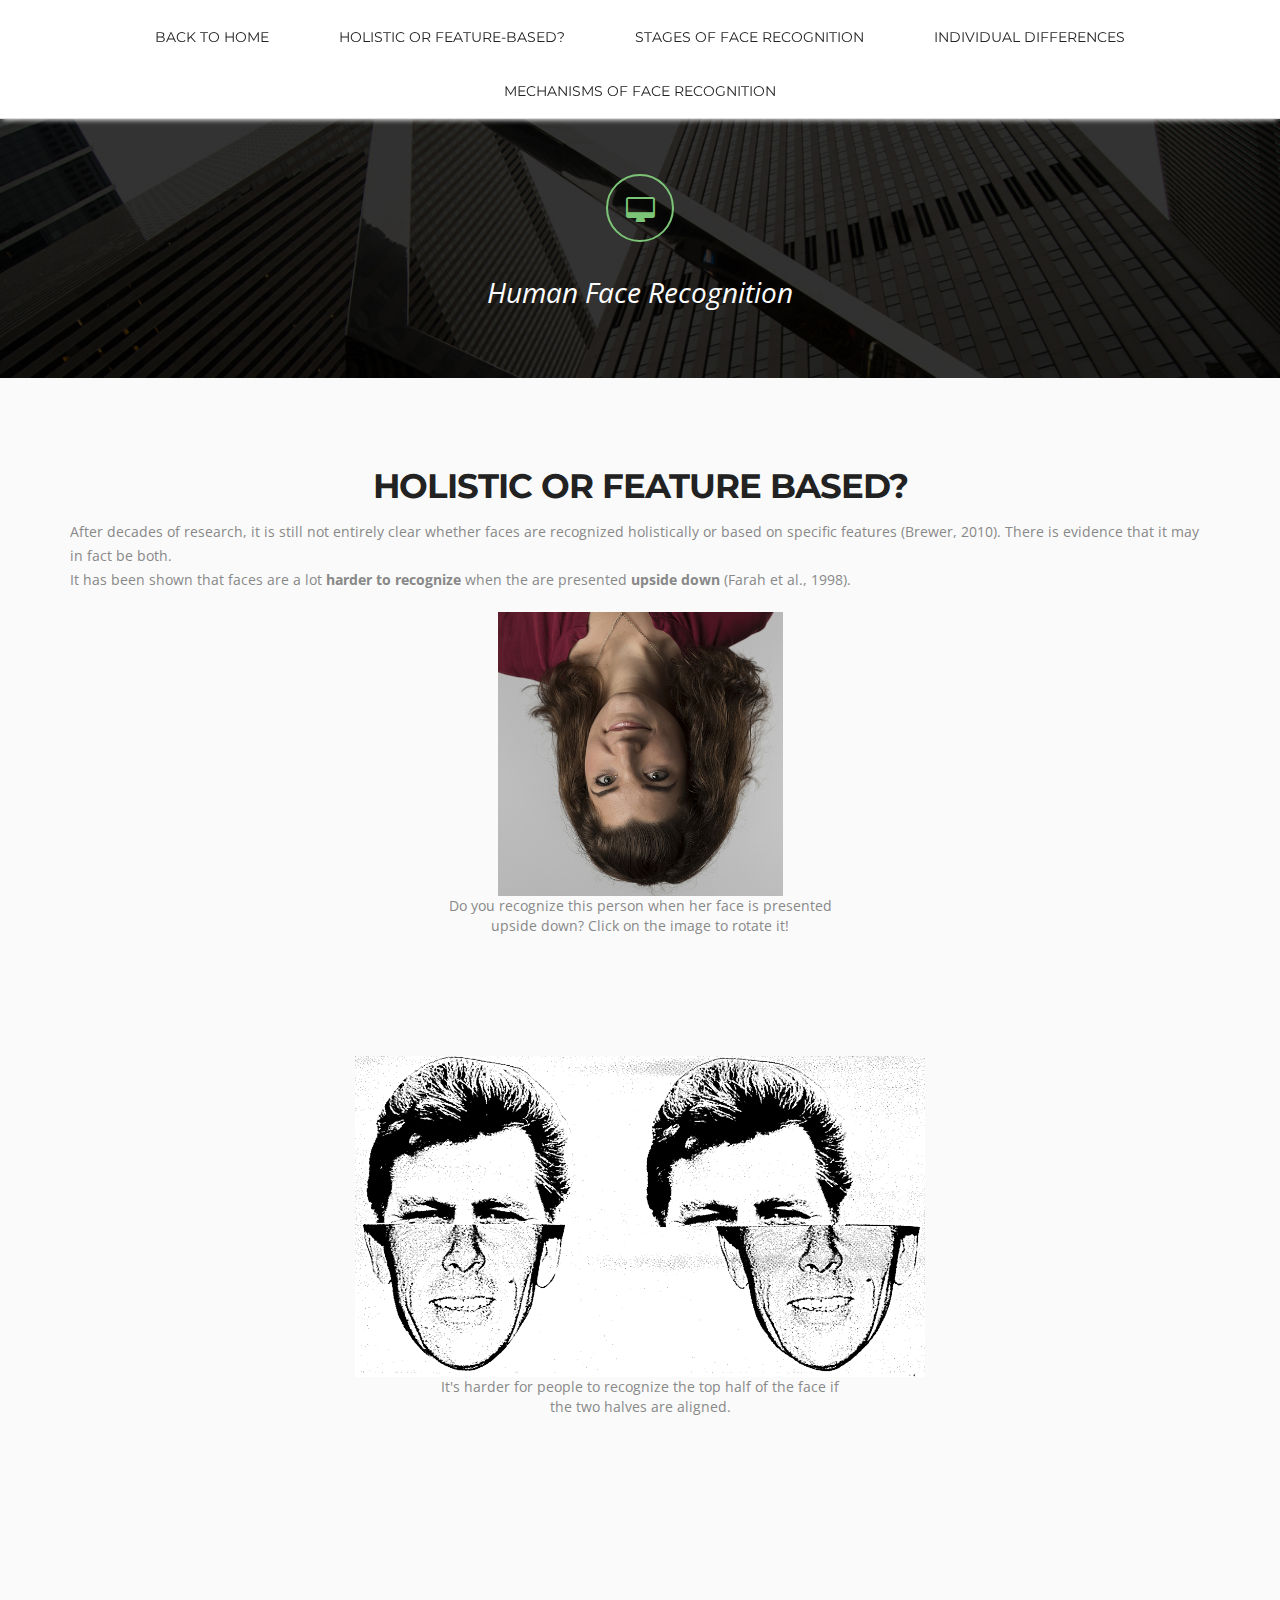
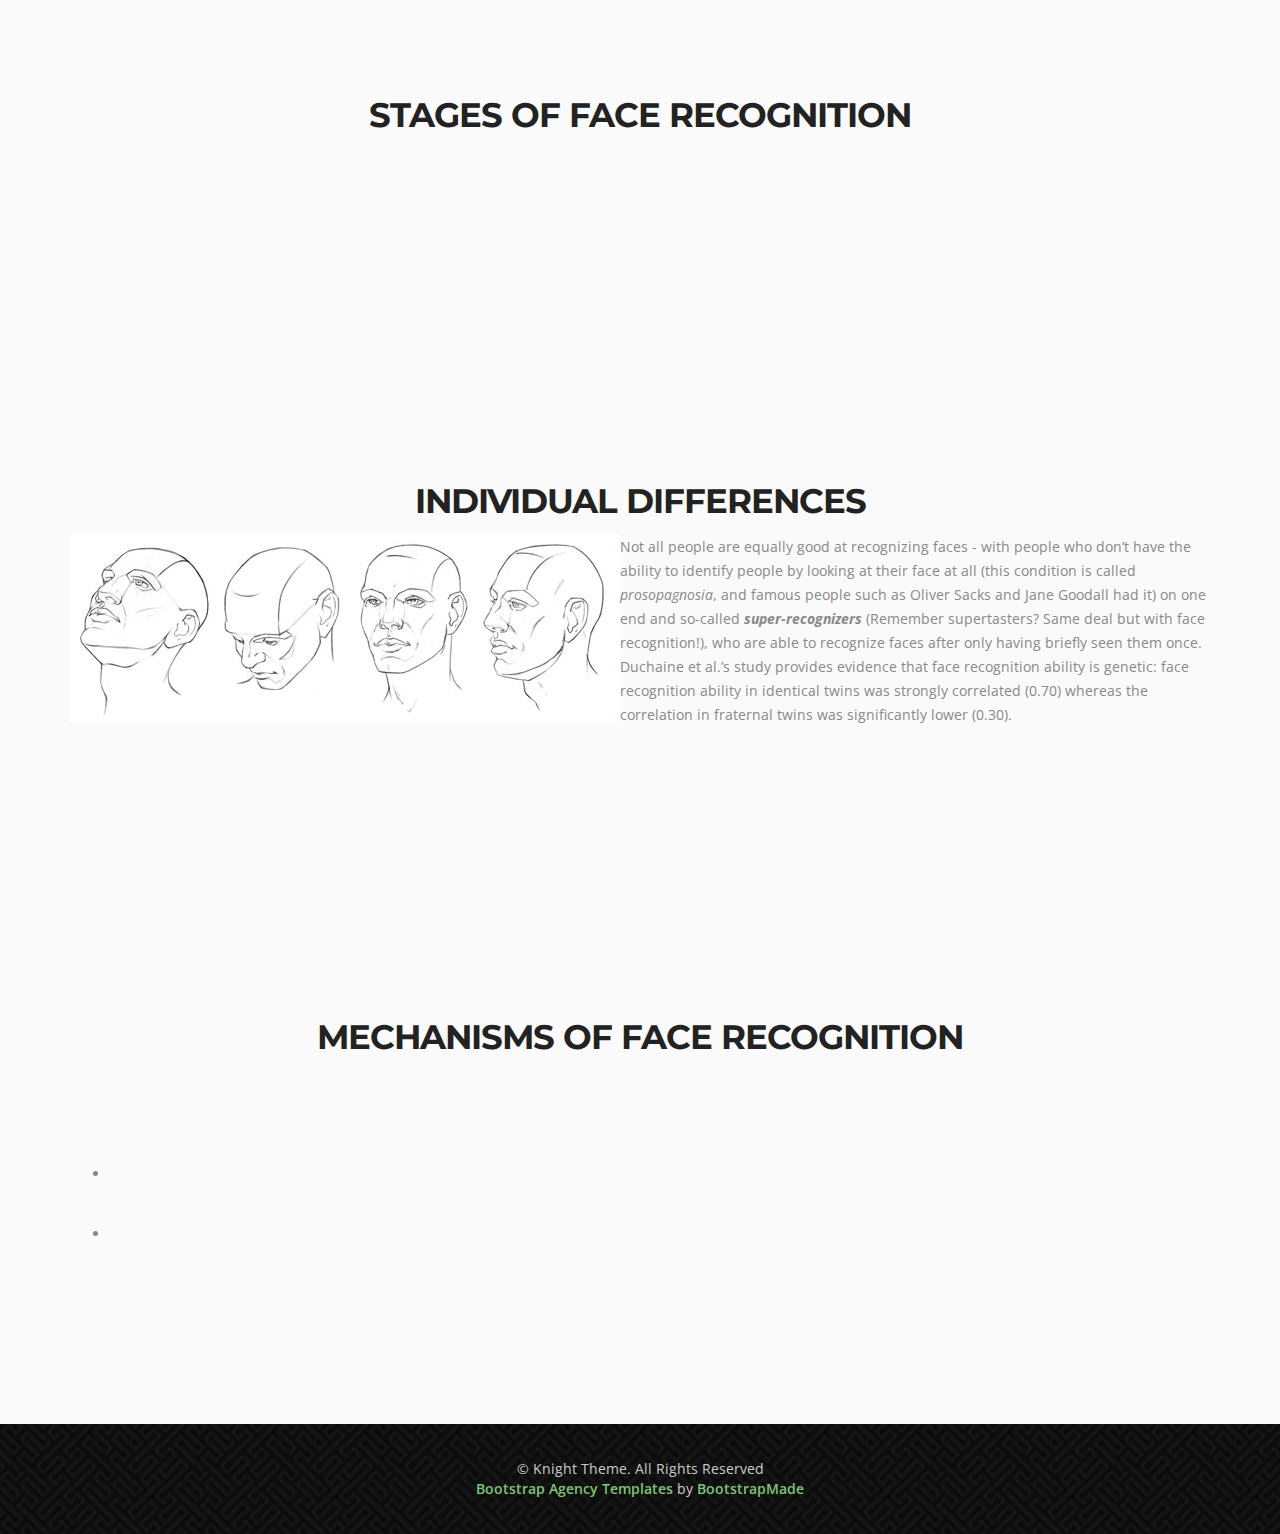
<file: human.html>
<!doctype html>
<html>

<head>
	<meta charset="utf-8">
	<meta name="viewport" content="width=device-width, maximum-scale=1">

	<title>LFO! - Face Recognition</title>
	<link rel="icon" href="favicon.png" type="image/png">
	<link rel="shortcut icon" href="favicon.ico" type="img/x-icon">

	<link href='https://fonts.googleapis.com/css?family=Montserrat:400,700' rel='stylesheet' type='text/css'>
	<link href='https://fonts.googleapis.com/css?family=Open+Sans:400,300,800italic,700italic,600italic,400italic,300italic,800,700,600' rel='stylesheet' type='text/css'>

	<link href="css/bootstrap.css" rel="stylesheet" type="text/css">
	<link href="css/style.css" rel="stylesheet" type="text/css">
	<link href="css/font-awesome.css" rel="stylesheet" type="text/css">
	<link href="css/responsive.css" rel="stylesheet" type="text/css">
	<link href="css/magnific-popup.css" rel="stylesheet" type="text/css">
	<link href="css/animate.css" rel="stylesheet" type="text/css">

	<script type="text/javascript" src="js/jquery.1.8.3.min.js"></script>
	<script type="text/javascript" src="js/bootstrap.js"></script>
	<script type="text/javascript" src="js/jquery-scrolltofixed.js"></script>
	<script type="text/javascript" src="js/jquery.easing.1.3.js"></script>
	<script type="text/javascript" src="js/jquery.isotope.js"></script>
	<script type="text/javascript" src="js/wow.js"></script>
	<script type="text/javascript" src="js/classie.js"></script>
	<script type="text/javascript" src="js/magnific-popup.js"></script>
	<script src="contactform/contactform.js"></script>

	<!-- =======================================================
    Theme Name: Knight
    Theme URL: https://bootstrapmade.com/knight-free-bootstrap-theme/
    Author: BootstrapMade
    Author URL: https://bootstrapmade.com
	======================================================= -->
<style>
.rotate {
	display: block;
    margin-left: auto;
    margin-right: auto;
   -ms-transform: rotate(180deg);
    -webkit-transform: rotate(180deg);
     transform: rotate(180deg);
}

.normal {
	display: block;
    margin-left: auto;
    margin-right: auto;
   -ms-transform: rotate(0deg);
    -webkit-transform: rotate(0deg);
     transform: rotate(0deg);
}


figcaption {
	width: 400px;
	margin-left: auto;
    margin-right: auto;
	display: block;
  text-align: center;
}
</style>

<script>
function Rotate() {
		var element = document.getElementById('image');

		if (element.className === "normal") {
			element.className = "rotate";
		}
		else if ( element.className === "rotate") {
			element.className = 'normal';
		}
	} 
</script>

</head>

<body>
	<nav class="main-nav-outer" id="test">
		<!--main-nav-start-->
		<div class="container">
			<ul class="main-nav">
				<li><a href="index.html#human">Back to Home</a></li>
				<li><a href="#holistic">Holistic or Feature-Based?</a></li>
				<li><a href="#stages">Stages of face recognition</a></li>
				<li><a href="#individual">Individual Differences</a></li>
				<li><a href="#mechanisms">Mechanisms of Face Recognition</a></li>
			</ul>
			<a class="res-nav_click" href="#"><i class="fa fa-bars"></i></a>
		</div>
	</nav>
	<!--main-nav-end-->

	<section class="main-section client-part" id="client">
		<!--main-section client-part-start-->
		<div class="container">
			<b class="quote-right wow fadeInDown delay-03"><i class="fa fa-desktop"></i></b>
			<div class="row">
				<div class="col-lg-12">
					<p class="client-part-haead wow fadeInDown delay-05">Human Face Recognition</p>
				</div>
			</div>
		</div>
	</section>
	<!--main-section client-part-end-->

	<section class="main-section alabaster" id="holistic">
		<!--main-section alabaster-start-->
		<div class="container">
			<div class="row">
				<div class="col-lg-12 col-sm-12 featured-work" style="text-align: center;">
					<h2 style="text-align: center;">Holistic or Feature Based?</h2>
							
						</div>
					</div>
					<div class="featured-box-col2 wow fadeInRight delay-01s">
							<p class="padding-b">After decades of research, it is still not entirely clear whether faces are recognized holistically or based on specific features (Brewer, 2010). There is evidence that it may in fact be both.<br>It has been shown that faces are a lot <b>harder to recognize</b> when the are presented <b>upside down</b> (Farah et al., 1998). 
							</p><br></div>

							<figure>
							<img src="1490825.jpg" alt="image" align="center" width="25%" height="25%" onclick="Rotate()" class="normal" id="image"/>
							<figcaption>Do you recognize this person when her face is presented upside down? Click on the image to rotate it!</figcaption>
						</figure>
						<div class="featured-box-col2 wow fadeInRight delay-01s">
							<br> If face recognition were purely feature-based, that shouldn’t be the case since features remained intact and it’s just their presentation that changed. Additionally, in a study by Young et al. participants <b>performed</b> poorly at trying to recognize a celebrity <b>based on just the top half of the face</b> when it was combined with the bottom half of a different face (1987). Moreover, participants performed better at recognizing the top half when the two halves were misaligned, suggesting that we can't just tune out some of the features of a face and focus on others.	</div>
							<br><figure style="text-align: center;">
							<img src="halves.png" width="50%" height="50%">
							<figcaption>It's harder for people to recognize the top half of the face if the two halves are aligned.</figcaption>
						</figure>
						<div class="featured-box-col2 wow fadeInRight delay-01s">
							 			 <br>However, it is also known that some facial features are more important depending on if the face is <b>familiar or unfamiliar</b>: <br> in the former case, internal features, such as shape of nose or eye color, have been shown to be more important, while external features such as face outline or hairstyle have been shown to be more important for unfamiliar faces (Ellis et al., 1979). </div>
							 
		
							
		</div>
	</section>
	<!--main-section alabaster-end-->

		<section class="main-section alabaster" id="stages">
		<!--main-section alabaster-start-->
		<div class="container">
			<div class="row">
				<div class="col-lg-12 col-sm-12 featured-work" style="text-align: center;">
					<h2 style="text-align: center;">Stages of Face Recognition</h2>
				</div>
			</div>
			<div class="featured-box-col2 wow fadeInRight delay-01s"><p>Tsao & Livingstone (2008) suggest that human face recognition is comprised of the following stages:<br></p>
 <ol>
  <li><b>Face detection</b>: Recognizing that the object in front of you is a face and not something else. Requires holistic processing accomplished by extracting features that a face has in common with other faces.</li>
  <li><b>Measurement and Categorization</b>: Features of a face are measured and represented in a way that will allow for easy identification. May be compared to templates stored in memory
</li>
  <li><b>Identification</b>: once the features have been measured, the face’s identity is established.</li>
</ol> </div>

	</section>



		<section class="main-section alabaster" id="individual">
		<!--main-section alabaster-start-->
		<div class="container">
			<div class="row">
				<div class="col-lg-12 col-sm-12 featured-work" style="text-align: center;">
					<h2 style="text-align: center;">Individual differences</h2>
				</div>
			</div>
							<figure>
							<img src="facespace.jpg" alt="image" align="left">
						</figure>
<p>Not all people are equally good at recognizing faces - with people who don’t have the ability to identify people by looking at their face at all (this condition is called <i>prosopagnosia</i>, and famous people such as Oliver Sacks and Jane Goodall had it) on one end and so-called <i><b>super-recognizers</b></i> (Remember supertasters? Same deal but with face recognition!), who are able to recognize faces after only having briefly seen them once. Duchaine et al.’s study provides evidence that face recognition ability is genetic: face recognition ability in identical twins was strongly correlated (0.70) whereas the correlation in fraternal twins was significantly lower (0.30).</p><br>
<div class="featured-box-col2 wow fadeInRight delay-01s"><p>Just like some people are better at recognizing faces than others, some faces lend themselves better to being recognize than others by being more distinctive. Valentine (1991) introduced the idea of <b>‘face-space’</b>: faces are arranged in this space by the ease with which they are recognized. In the very center of the space is a person whose features are average on all parameters and the more distinctive someone is based on their features, the further away they are from the center of the space.</p></div>

	</section>

		<section class="main-section alabaster" id="mechanisms">
		<!--main-section alabaster-start-->
		<div class="container">
			<div class="row">
				<div class="col-lg-12 col-sm-12 featured-work" style="text-align: center;">
					<h2 style="text-align: center;">Mechanisms of Face Recognition</h2>
				</div>
			</div>
<div class="featured-box-col2 wow fadeInRight delay-01s"><p>Much about the neural processes involved in face recognition can be learned by conducting studies with subjects whose visual processing is impaired in some way because of brain damage. It was determined this way that face recognition partially depends on the same mechanisms as other types of visual recognition such as <b>object and scene recognition</b>. </p></div>
<ul><br>
	<li><div class="featured-box-col2 wow fadeInRight delay-01s">Rezlescu et al. (2012) worked with a subject who, because of damage to the right occipitotemporal cortex, lost his ability to recognize faces while exhibiting normal recognition for a variety of object classes and discrimination between similar objects, suggesting that certain processes are specific to face recognition.</div></li><br>
	<li><div class="featured-box-col2 wow fadeInRight delay-01s">Conversely, Moscovitch et al.(1997) attempted to tease apart face recognition from object recognition and reading by working with CK, a patient with object agnosia and dyslexia. He performed as well as controls on face recognition as long as the face was upright and the eyes, nose, and mouth weren’t distorted, whether or not the face disguised or degraded and when represented as a photo, a caricature, a cartoon, or a face composed of objects. But CK performed a lot worse than controls when the face was distorted in any way, suggesting that those abilities share the same mechanism with reading and object recognition.</div></li>
</ul>

	</section>



	<!--main-section alabaster-end-->

	<footer class="footer">
		<div class="container">
			<span class="copyright">&copy; Knight Theme. All Rights Reserved</span>
			<div class="credits">
				<!--
          All the links in the footer should remain intact.
          You can delete the links only if you purchased the pro version.
          Licensing information: https://bootstrapmade.com/license/
          Purchase the pro version with working PHP/AJAX contact form: https://bootstrapmade.com/buy/?theme=Knight
        -->
				<a href="https://bootstrapmade.com/bootstrap-agency-templates/">Bootstrap Agency Templates</a> by <a href="https://bootstrapmade.com/">BootstrapMade</a>
			</div>
		</div>
	</footer>


	<script type="text/javascript">
		$(document).ready(function(e) {
			$('#test').scrollToFixed();
			$('.res-nav_click').click(function() {
				$('.main-nav').slideToggle();
				return false
			});
      $('.Portfolio-box').magnificPopup({
        delegate: 'a',
        type: 'image'
      });
		});
	</script>

	<script>
		wow = new WOW({
			animateClass: 'animated',
			offset: 100
		});
		wow.init();
	</script>


	<script type="text/javascript">
		$(window).load(function() {
			$('.main-nav li a, .servicelink').bind('click', function(event) {
				var $anchor = $(this);
				$('html, body').stop().animate({
					scrollTop: $($anchor.attr('href')).offset().top - 102
				}, 1500, 'easeInOutExpo');
				/*
				if you don't want to use the easing effects:
				$('html, body').stop().animate({
					scrollTop: $($anchor.attr('href')).offset().top
				}, 1000);
				*/
				if ($(window).width() < 768) {
					$('.main-nav').hide();
				}
				event.preventDefault();
			});
		})
	</script>

	<script type="text/javascript">
		$(window).load(function() {
			var $container = $('.portfolioContainer'),
				$body = $('body'),
				colW = 375,
				columns = null;
			$container.isotope({
				// disable window resizing
				resizable: true,
				masonry: {
					columnWidth: colW
				}
			});
			$(window).smartresize(function() {
				// check if columns has changed
				var currentColumns = Math.floor(($body.width() - 30) / colW);
				if (currentColumns !== columns) {
					// set new column count
					columns = currentColumns;
					// apply width to container manually, then trigger relayout
					$container.width(columns * colW)
						.isotope('reLayout');
				}
			}).smartresize(); // trigger resize to set container width
			$('.portfolioFilter a').click(function() {
				$('.portfolioFilter .current').removeClass('current');
				$(this).addClass('current');
				var selector = $(this).attr('data-filter');
				$container.isotope({
					filter: selector,
				});
				return false;
			});
		});
	</script>

</body>

</html>
</file>
<file: css/responsive.css>
/* ==========================================================================
   Media Queries
   ========================================================================== */


@media only screen and (min-width: 992px) {
	/****Ipad Landscape 1024 Container 970 ****/

	.service-list{ margin-bottom:30px;}
	.c-logo-part ul li{ margin:0 15px;}
	.form{ margin:0 0 0 20px}
	.main-nav{ display:block !important; }
	/*.portfolioContainer{ width:800px; margin:0px auto !important; } */

}

@media only screen and (min-width: 768px) and (max-width: 991px) {
	/****Ipad Portrait 768 Container 750 ****/
	body{ font-size:13px;}
	p{ line-height:20px ;}
	.header h1{ font-size:46px;}
	.main-nav ul li a{ padding:14px;}
	.small-logo{ padding:0 20px;}
	h2{ font-size:30px}
	h6{ font-size:16px;}
	h3{ font-size:15px;}
	.service-list{ margin-bottom:20px; font-size:15px;}
	.featured-work p.padding-b{ padding-bottom:15px;}
	.main-section{ padding:70px 0;}
	.c-logo-part ul li{ margin:0 1%; float:left; width:18%;}
	.c-logo-part ul li a{ display:block;}
	.c-logo-part ul li a img{ display:block;}
	.form{ margin:0;}
	.contact-info-box{ margin:0 ;}
	.social-link{ margin:0;}

	.main-nav{ display:block !important; }
	.main-nav li a{ padding:8px 15px;}
	/*.portfolioContainer{ width:750px; margin:0px auto !important; }
	.Portfolio-box{ height:250px;}*/



}

@media only screen and (max-width: 767px) {
	/****Mobile Landscape 480 Container 100% ****/
	body{ font-size:12px;}
	h2{ font-size:26px;}
	h3{ font-size:14px;}
	h6{ font-size:16px; margin-bottom:40px;}
	p{ line-height:18px;}
	.service-list{ font-size:12px; margin-bottom:20px;}
	.we-create li{ font-size:13px; padding:0 0 0 8px}
	.header h1{ font-size:28px;}
	.header{ padding:60px 0;}
	.main-section{ padding:60px 0 70px;}
	.main-nav{ display:none; position:absolute; left:0; width:100%; top:68px; margin:0 auto; float: none; background:#fff; z-index: 99; border-top: 1px solid #eee;}
	.main-nav li{ display:block;}
	.main-nav li.small-logo{ display:none;}
	.main-nav li a{ display:block; padding:12px 32px; margin: 4px 0; border-bottom: 1px solid #f3f3f3;;}
	.main-nav li a:hover{color:#7cc576}
	.team-leader-box{ max-width:307px; width:auto; float:none; margin:0 auto;	}
	.team-leader-box:nth-of-type(3n){ margin:0 auto}
	.res-nav_click{ display:block;}
	.featured-work{ font-size:12px; margin-top:30px;}
	.featured-box{ font-size:12px;}
	.featured-box p{ line-height:18px; }
	.c-logo-part ul a{ margin-bottom:5px;}
	.main-section.team{ padding:60px 0 50px;}
	.business-talking h2{ font-size:36px;}
	.contact-info-box{ margin:0 0 12px 30px; font-size:12px;}
	.contact-info-box span{ line-height:18px;}
	.contact-info-box.phone span, .contact-info-box.email span { padding-top: 6px;}
	.social-link{ margin-left:30px;}
	.form{ margin:0 30px;}
	.copyright{ font-size:12px;}
	.business-talking a{ padding:10px 25px; font-size:14px;}
	.main-section.contact{ padding:60px 0 70px}
	.client-part-haead{ font-size:20px; line-height:30px;}
	.link{ font-size:14px; padding:10px 25px;}
	.logo{ width:100px;}
	.main-section.contact{ background-size:contain;}
	.Portfolio-nav li a{ padding:5px 16px;}
	.Portfolio-nav li{ display:block;}
	/*.isotope-item img{ width:300px; left:50%; margin-left:-100px;}
	.isotope-item{ width:300px; margin:0px auto;}
	.isotope{ width:400px; margin:0px auto;}
	.Portfolio-box{}
	.portfolioContainer{ width:350px; margin:0px auto !important; } */


}

@media only screen and (max-width: 479px) {
	/****Mobile Portrait 320 ****/
	.contact-info-box{ margin-left:0px;}
	.header{ padding:40px;}
	.social-link{ margin-left:0px;}
	.form{ margin:0}
	.c-logo-part ul li{ display:block;}
	.Portfolio-box{  max-width:300px !important; width:96.4% !important; margin:0 !important}
	.Portfolio-box img { max-width:100%;}
	.portfolioContainer{ width:280px !important; margin:0 auto !important }

}
</file>
<file: css/style.css>
/*
    Theme Name: Knight
    Theme URL: https://bootstrapmade.com/knight-free-bootstrap-theme/
    Author: BootstrapMade
    Author URL: https://bootstrapmade.com
*/

/* CSS Document */

/* Float Elements 
---------------------------------*/
.fl-lt {float:left;}
.fl-rt {float:right;}

/* Clear Floated Elements
---------------------------------*/
.clear {
  clear: both;
  display: block;
  overflow: hidden;
  visibility: hidden;
  width: 0;
  height: 0;
}

.clearfix:before,
.clearfix:after {
  content: '\0020';
  display: block;
  overflow: hidden;
  visibility: hidden;
  width: 0;
  height: 0;
}

.clearfix:after {
  clear: both;
}

.figure{ margin:0px;}

img{ max-width:100%;}

a, a:hover, a:active{ outline:0px !important}

@font-face {
  font-family: 'FontAwesome';
  src: url('../fonts/fontawesome-webfont.eot?v=4.1.0');
  src: url('../fonts/fontawesome-webfont.eot?#iefix&v=4.1.0') format('embedded-opentype'), url('../fonts/fontawesome-webfont.woff?v=4.1.0') format('woff'), url('../fonts/fontawesome-webfont.ttf?v=4.1.0') format('truetype'), url('../fonts/fontawesome-webfont.svg?v=4.1.0#fontawesomeregular') format('svg');
  font-weight: normal;
  font-style: normal;
}

/* Primary Styles
---------------------------------*/
body {
	background:#fff;
	font-family: 'Open Sans', sans-serif;
	font-size:14px;
	font-weight:normal;
	color:#888888;
	margin:0;
}
h2{
	font-size:34px;
	color:#222222;
	font-family: 'Montserrat', sans-serif;
	font-weight:700;
	letter-spacing: -1px;
	margin:0 0 15px 0;
	text-align:center;
	text-transform:uppercase;
}
h3{
	font-family: 'Montserrat', sans-serif;
	color:#222222;
	font-size:16px;
	margin:0 0 5px 0;
	text-transform:uppercase;
	font-weight:400;
}
h6{
	font-size:16px;
	color:#888888;
	font-family: 'Open Sans', sans-serif;
	font-weight:400;
	text-align:center;
	margin:0 0 60px 0;
}
p{
	line-height:24px;
	margin:0;
}

/* Header Styles
---------------------------------*/

.header{
	text-align:center;
	background:url(../img/pw_maze_black_2X.png) left top repeat;
	padding:280px 0;
}
.logo{
	width:auto;
	margin:0 auto 35px;
}
.header h1{
	font-family: 'Montserrat',sans-serif;
	font-size:50px;
	font-weight:400;
	letter-spacing: -1px;
	margin:0 0 22px 0 ;
	color:#fff;
}

.we-create{
	padding:0;
	margin:35px 0 55px;
}
.wp-pic{
	margin-bottom:20px;
}
.we-create li{
	display:inline-block;
	font-family: 'Montserrat',sans-serif;
	font-size:14px;
	color: #bcbcbc;
	text-transform: uppercase;
	font-weight: 400;
	margin:0 5px 0 0;
	padding:0 0 0 15px;
}
.we-create li:first-child{
	background:none;
}

.start-button {
	padding-left: 0px;
}

.start-button li a{
color: #fff;
}


.link{
	padding:15px 35px;
	background:#7cc576;
	color:#fff !important;
	font-size:16px;
	font-weight:400;
	font-family: 'Montserrat', sans-serif;
	display:inline-block;
	border-radius:3px;
	text-transform:uppercase;
	line-height:25px;
	margin-bottom:20px;
	transition:all 0.3s ease-in-out;
	-moz-transition:all 0.3s ease-in-out;
	-webkit-transition:all 0.3s ease-in-out;
}
.link:hover {
	text-decoration:none;
	color:#7cc576 !important;
	background:#fff;
}

.link:active, .link:focus {
	background: #7cc576;
	text-decoration:none;
	color:#fff !important;
}

/* Navigation
---------------------------------*/
.main-nav-outer{
	padding:0px;
	border-bottom:1px solid #dddddd;
	box-shadow:0 4px 5px -3px #ececec;
	position:relative;
	background:#fff;
}
.main-nav{
	text-align:center;
	margin:10px 0 0px;
	padding:0;
	list-style:none;
}
.main-nav li{
	display:inline;
	margin:0 1px;
}
.main-nav li a{
	display:inline-block;
	color:#222222;
	text-transform:uppercase;
	font-family: 'Montserrat', sans-serif;
	text-decoration: none;
	line-height:20px;
	margin:17px 32px;
	transition:all 0.3s ease-in-out;
	-moz-transition:all 0.3s ease-in-out;
	-webkit-transition:all 0.3s ease-in-out;
}

.main-nav li a:hover{ 
	text-decoration:none;
	color: #7cc576;
}

.small-logo{ 
	padding:0 32px;
}

.main-section{
	padding:90px 0 110px;
}


/* Services
---------------------------------*/

.service-list{
	padding:0 0 0 0;
	font-size:14px;
	margin-bottom:40px;
}
.service-list-col1{
	float:left;
	width:60px;
}
.service-list-col1 i{
	font-style:normal;
	font-size:38px;
	display:block;
	color:#222;
	font-family: 'FontAwesome';
	line-height:38px;
}
.service-list-col2{
	overflow:hidden;	
}
.main-section.alabaster{
	background:#fafafa;
}

/* Featured Work
---------------------------------*/
.featured-work{
	font-size:14px;
}
.featured-work h2{
	text-align:left;
}
.featured-box{
	padding:0 0 0 0;
	margin-bottom:25px;
	font-size:14px;
}
.featured-box h3{
	margin-bottom:5px;
}
.featured-box p{
	line-height:22px;
}
.featured-work p.padding-b{
	padding-bottom:35px;
}
.featured-work p.padding-b-small{
	padding-bottom:20px;
}
.featured-work p.padding-t-small{
	padding-top:20px;
}
.featured-box-col1{
	width:60px;
	float:left;
}
.featured-box-col1 i{
	display:block;
	line-height:38px;
	font-family: 'FontAwesome';
	font-size:38px;
	color:#777777;
	font-style:normal;
}
.featured-box-col2{ overflow:hidden;}
.featured-box.magic{
	background:url(../img/magic.png) left top no-repeat;
}
.featured-box.packaged{
	background:url(../img/packaged.png) left top no-repeat;
}
.featured-box.seo{
	background:url(../img/seo.png) left top no-repeat;
}
.Learn-More{
	display:inline-block;
	padding:0 5px 0 0;
	color:#7cc576;
	font-size:16px;
	text-transform:uppercase;
	font-family: 'Montserrat', sans-serif;
	font-weight:400;
	line-height:24px;
	transition:all 0.3s ease-in-out;
	-moz-transition:all 0.3s ease-in-out;
	-webkit-transition:all 0.3s ease-in-out;
	display: none;
}
.Learn-More i{ 
	padding-right:15px;
}

.Learn-More:hover, .Learn-More:focus{ 
	text-decoration:none;
	color: #111;
}


/* Portfolio
---------------------------------*/
.Portfolio-nav{
	padding:0;
	margin:0 0 45px 0;
	list-style:none;
	text-align:center;
}
.Portfolio-nav li{
	margin:0 10px;
	display:inline;
}
.Portfolio-nav li a{
	display:inline-block;
	padding:10px 22px;
	font-size:12px;
	line-height:20px;
	color:#222222;
	border-radius:4px;
	text-transform:uppercase;
	font-family: 'Montserrat', sans-serif;
	background:#f7f7f7;
	margin-bottom:5px;
	transition:all 0.3s ease-in-out;
	-moz-transition:all 0.3s ease-in-out;
	-webkit-transition:all 0.3s ease-in-out;
}
.Portfolio-nav li a:hover{
	background:#7cc576;
	color:#fff;
	text-decoration:none;
}

.portfolioContainer{
	margin:0 auto;
	padding-left:15px;
}

.Portfolio-box{
	text-align:center;
	margin-bottom:30px;
	height:350px;
	width:350px;
	overflow:hidden;
	float:left;
	padding:0;
}
.Portfolio-box img{
	margin-bottom:25px;
	transition:all 0.3s ease-in-out;
	-moz-transition:all 0.3s ease-in-out;
	-webkit-transition:all 0.3s ease-in-out;	
}

.Portfolio-box img:hover {
	opacity: 0.6;
}

.Portfolio-nav li a.current{
	background:#7cc576;
	color:#fff;
	text-decoration:none;
}
img {
   max-width:100%;
}

/* no transition on .isotope container */

.isotope .isotope-item {
  /* change duration value to whatever you like */
  -webkit-transition-duration: 0.6s;
     -moz-transition-duration: 0.6s;
          transition-duration: 0.6s;
}

.isotope .isotope-item {
  -webkit-transition-property: -webkit-transform, opacity;
     -moz-transition-property:    -moz-transform, opacity;
          transition-property:         transform, opacity;
}

.main-section.paddind{
	padding-bottom:60px;
}

/* Clients
---------------------------------*/
.client-part{
	background:url(../img/section-bg1.jpg) center center no-repeat;
	background-size:cover;
	padding:55px 0;
	text-align:center;
}
.client-part-haead{
	color:#fdfdfd;
	font-size:28px;
	line-height:41px;
	margin:30px 0 10px;
	font-family: ''Open Sans',sans-serif';
	font-style: italic;
}
.client{
	padding:0;
	margin:20px 0 0;
	list-style:none;
	text-align:center;
}
.client li{
	display:inline;
	margin:0 15px;
}
.client li a{
	display:inline-block;
}
.client li a img{
	margin-bottom:15px;
	border-radius:50%;
}
.client li a:hover{
	text-decoration:none;
}
.client li a h3{
	color:#ffffff;
}
.client li a span{
	color:#f1f1f1;
}
.quote-right{
	font-style:normal;
	width:68px;
	height:68px;
	margin:0 auto;
	border:2px solid #7cc576;
	border-radius:50%;
	display:block;
	line-height:68px;
	text-align:center;
	font-size:27px;
	color:#7cc576;
	cursor: pointer;
	transition:all 0.3s ease-in-out;
	-moz-transition:all 0.3s ease-in-out;
	-webkit-transition:all 0.3s ease-in-out;
}

.quote-right:hover{
color: #fff;
border: 2px solid #fff;
}

.c-logo-part{
	background:#7cc576;
	padding:25px 0;
    filter: alpha(opacity=60);
}
.c-logo-part ul{
	padding:0;
	margin:0;
	list-style:none;
	text-align:center;
}
.c-logo-part ul li{
	display:inline;
	margin:0 25px;
}
.c-logo-part ul a{
	display:inline-block;
	margin: 0 20px;
}
.main-section.team{
	padding:85px 0;
}
.main-section.team h6{
	margin-bottom:40px;
}


/* Team
---------------------------------*/
.team-leader-block{
	max-width:993px;
	margin:0 auto;
}
.team-leader-box{
	width:30.66%;
	margin-right: 3.82979%;
	height: 490px;
	overflow: hidden;
	text-align: center;
	float: left;
}
.team-leader-box span{
	margin-bottom:24px;
	display:block;
}
.team-leader-box:nth-of-type(3n+0){ margin:0;}
.team-leader{
	width:auto;
	height:auto;
	position:relative;
	border-radius:50%;
	box-shadow:0px 0px 0px 7px rgba(241,241,241,0.80);
	margin:7px 7px 25px 7px;
	
}
.team-leader-shadow{
	transition:all 0.3s ease-in-out;
	-moz-transition:all 0.3s ease-in-out;
	-webkit-transition:all 0.3s ease-in-out;
	border-radius:50%;
	position:absolute;
	width:100%;
	height:100%;
	z-index:10;
	border-radius:50%;
}
.team-leader-shadow a{
	display:block;
	width:100%;
	height:100%;
}
.team-leader:hover .team-leader-shadow{
	box-shadow:inset  0px 0px 0px 148px rgba(17,17,17,0.80);
}
.team-leader:hover ul{ display:block; opacity:1}
.team-leader img{
	display:block;
	border-radius:50%;
}
.team-leader ul{
	display:block;
	opacity:0;
	padding:0;
	margin:0;
	list-style:none;
	position:absolute;
	left:0;
	top:50%;
	width:100%;
	text-align:center;
	margin-top:-14px;
	z-index:15;
	transition:all 0.6s ease-in-out;
	-moz-transition:all 0.6s ease-in-out;
	-webkit-transition:all 0.6s ease-in-out;
}
.team-leader ul li{
	display:inline;
	margin:0 11px;
}
.team-leader ul li a{
	font-family: 'FontAwesome';
	display:inline-block;
	font-size:28px;
	color:#fff;	
	transition:all 0.3s ease-in-out;
	-moz-transition:all 0.3s ease-in-out;
	-webkit-transition:all 0.3s ease-in-out;
}
.team-leader ul li a:hover, .team-leader ul li a:focus{
	text-decoration:none;
}
.team-leader ul li a.fa-twitter:hover{
	color:#55acee;
}
.team-leader ul li a.fa-facebook:hover{
	color:#3b5998;
}
.team-leader ul li a.fa-pinterest:hover{
	color:#cb2026;
}
.team-leader ul li a.fa-google-plus:hover{
	color:#dd4b39;
}

/* Talk Business
---------------------------------*/
.business-talking{
	background:url(../img/section-bg2.jpg) top center no-repeat;
	background-size:cover;
	padding:60px 0 10px;
	text-align:center;
}
.business-talking h2{
	font-family: 'Montserrat', sans-serif;
	font-weight:700;
	padding:0;
	margin:20px 0 70px;
	text-transform:uppercase;
	font-size:42px;
	color:#fff;
}


/* Contact
---------------------------------*/
.main-section.contact{
	padding:90px 0 100px;
}

.main-section.contact{
	background:url(../img/bg-map.png) left 190px no-repeat;
}
.contact-info-box{
	font-size:15px;
	margin:0 0 14px 68px;
	padding-left:0;
}
.contact-info-box h3{
	font-size: 15px;
	font-weight:400;
	float:left;
	width:102px;
	margin-right:12px;
	line-height:28px;
}
.contact-info-box h3 i{
	font-style:normal;
	font-size:18px;
	color:#222222;
	font-family: 'FontAwesome';
	font-weight:normal;
	margin-right:7px;
}
.contact-info-box span{
	line-height:28px;
	display:block;
	overflow:hidden;
}
.social-link{
	padding:35px 0;
	margin:0 0 0 68px;
	display:block;
	overflow:hidden;
	list-style:none;
}
.social-link li{
	float:left;
	margin-right:8px;
}
.social-link li a{
	display:block;
	width:50px;
	height:50px;
	text-align:center;
	line-height:50px;
	font-size:25px;
	color:#fff;
	background:#222222;
	border-radius:50%;
	transition:all 0.3s ease-in-out;
}
.social-link li a:hover, .social-link li a:focus{
	text-decoration:none;
}
.twitter a:hover {
	background: #55acee;
}
.facebook a:hover {
	background: #3b5998;
}
.pinterest a:hover {
	background: #cb2026;
}
.gplus a:hover {
	background: #dd4b39;
}
.dribbble a:hover {
	background: #ea4c89;
}

.form{
	margin:0 66px 0 30px;
}
.input-text{
	padding:15px 16px;
	border:1px solid #ccc;
	width:100%;
	height:50px;
	display:block;
	border-radius:4px;
	font-size:15px;
	color:#aaa;
	font-family: 'Open Sans', sans-serif;
	margin:0 0 15px 0;
	transition:all 0.3s ease-in-out;
	-moz-transition:all 0.3s ease-in-out;
	-webkit-transition:all 0.3s ease-in-out;
}
.input-text:focus {
	border: 1px solid #7cc576;
	outline:0;
	-webkit-box-shadow: inset 0 1px 1px rgba(0, 0, 0, 0.075), 0 0 8px rgba(124, 197, 118, 0.3);
	-moz-box-shadow: inset 0 1px 1px rgba(0, 0, 0, 0.075), 0 0 8px rgba(124, 197, 118, 0.3);	
	box-shadow: inset 0 1px 1px rgba(0, 0, 0, 0.075), 0 0 8px rgba(124, 197, 118, 0.3);
}

.input-text.text-area{
	height:165px;
	resize:none;
	overflow:auto;
}
.input-btn{
	width:175px;
	height:50px;
	background:#7cc576;
	border-radius:4px;
	color:#ffffff;
	font-size:14px;
	text-transform:uppercase;
	font-family: 'Montserrat', sans-serif;
	font-weight:400;
	border:0px;
	transition:all 0.3s ease-in-out;
	-moz-transition:all 0.3s ease-in-out;
	-webkit-transition:all 0.3s ease-in-out;
}

.input-btn:hover{
	background: #111;
	color: #fff;
}

.validation {
    color: red;
    display:none;
    margin: 0 0 20px;
    font-weight:400;
    font-size:13px;
}

#sendmessage {
    color: #7cc576;
    border:1px solid #7cc576;
    display:none;
    text-align:center;
    padding:15px;
    font-weight:600;
    margin-bottom:15px;
}

#errormessage {
    color: red;
    display:none;
    border:1px solid red;
    text-align:center;
    padding:15px;
    font-weight:600;
    margin-bottom:15px;
}

#sendmessage.show, #errormessage.show, .show {
	display:block;
}

/* Footer
---------------------------------*/

.footer{
	background:url(../img/pw_maze_black_2X.png) left top repeat;
	padding:35px 0 35px;
}
.footer-logo{
	margin:15px auto 35px;
	width: 76px;
}
.copyright, .credits{
	color:#cccccc;
	font-size:14px;
	display:block;
	text-align:center;
}
.copyright a, .credits a{
	color:#7cc576;
	font-weight:600;
	text-decoration: none;
	transition:all 0.3s ease-in-out;
	-moz-transition:all 0.3s ease-in-out;
	-webkit-transition:all 0.3s ease-in-out;
}

.copyright a:hover, .credits a:hover {
	color: #fff;
}

.res-nav_click {
	line-height:38px;
	font-family: 'FontAwesome';
	font-size:38px;
	text-decoration: none !important;
	color:#777777;
	font-style:normal;
	display:none;
	width:42px;
	height:27px;
	margin:20px auto;
	transition:all 0.3s ease-in-out;
	-moz-transition:all 0.3s ease-in-out;
	-webkit-transition:all 0.3s ease-in-out;
}

.res-nav_click:hover, .res-nav_click:active, .res-nav_click:focus {
	color: #7cc576 !important;
}

.portfolioContainer{
	max-width: 1140px;
}


/* Animation Timers
---------------------------------*/
.delay-02s { 
	animation-delay: 0.2s; 
	-webkit-animation-delay: 0.2s; 
}
.delay-03s { 
	animation-delay: 0.3s; 
	-webkit-animation-delay: 0.3s; 
}
.delay-04s { 
	animation-delay: 0.4s; 
	-webkit-animation-delay: 0.4s; 
}

.delay-05s { 
	animation-delay: 0.5s; 
	-webkit-animation-delay: 0.5s; 
}
.delay-06s { 
	animation-delay: 0.6s; 
	-webkit-animation-delay: 0.6s; 
}

.delay-07s { 
	animation-delay: 0.7s; 
	-webkit-animation-delay: 0.7s; 
}
.delay-08s { 
	animation-delay: 0.8s; 
	-webkit-animation-delay: 0.8s; 
}

.delay-09s { 
	animation-delay: 0.9s; 
	-webkit-animation-delay: 0.9s; 
}
.delay-1s { 
	animation-delay: 1s; 
	-webkit-animation-delay: 1s; 
}
.delay-12s { 
	animation-delay: 1.2s; 
	-webkit-animation-delay: 1.2s; 
}

/* Table */
table {
    font-family: arial, sans-serif;
    border-collapse: collapse;
    width: 100%;
}

td, th {
    border: 1px solid #dddddd;
    text-align: left;
    padding: 8px;
}

tr:nth-child(even) {
    background-color: #dddddd;
}
</file>
